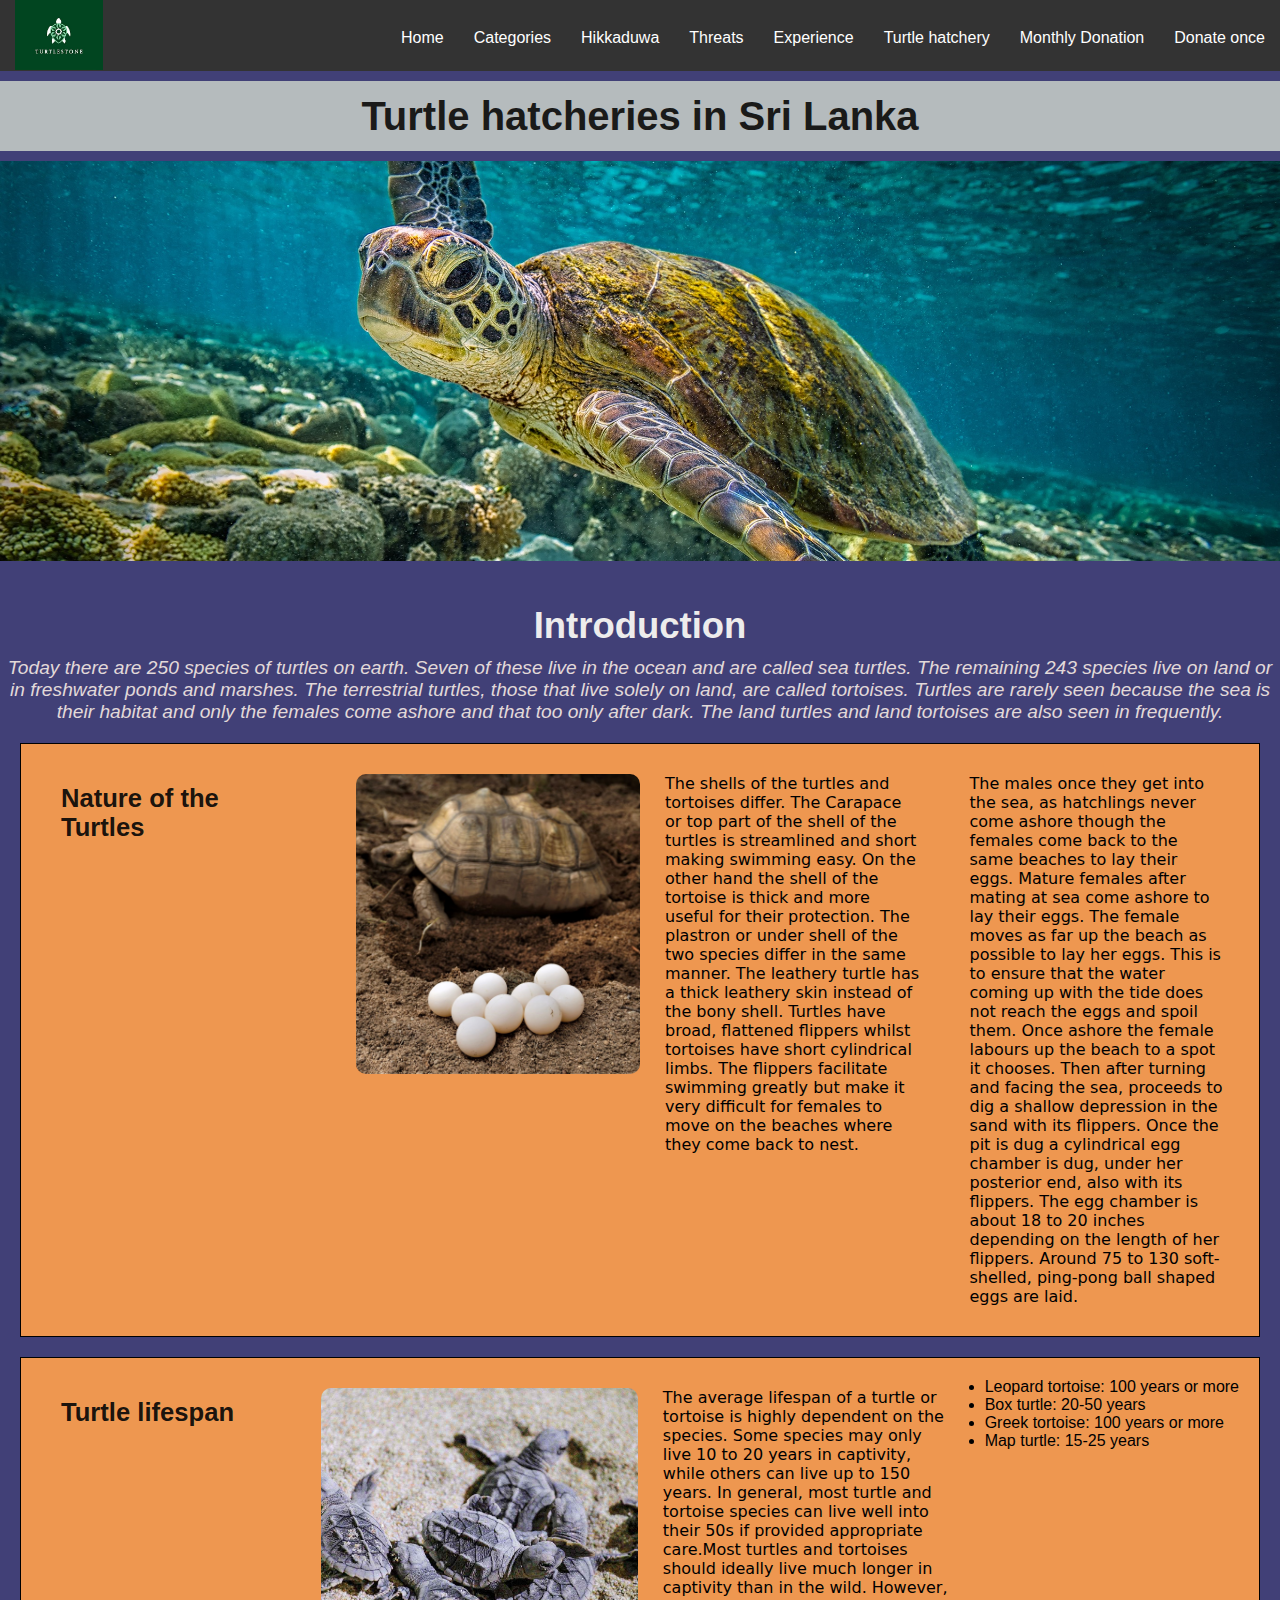
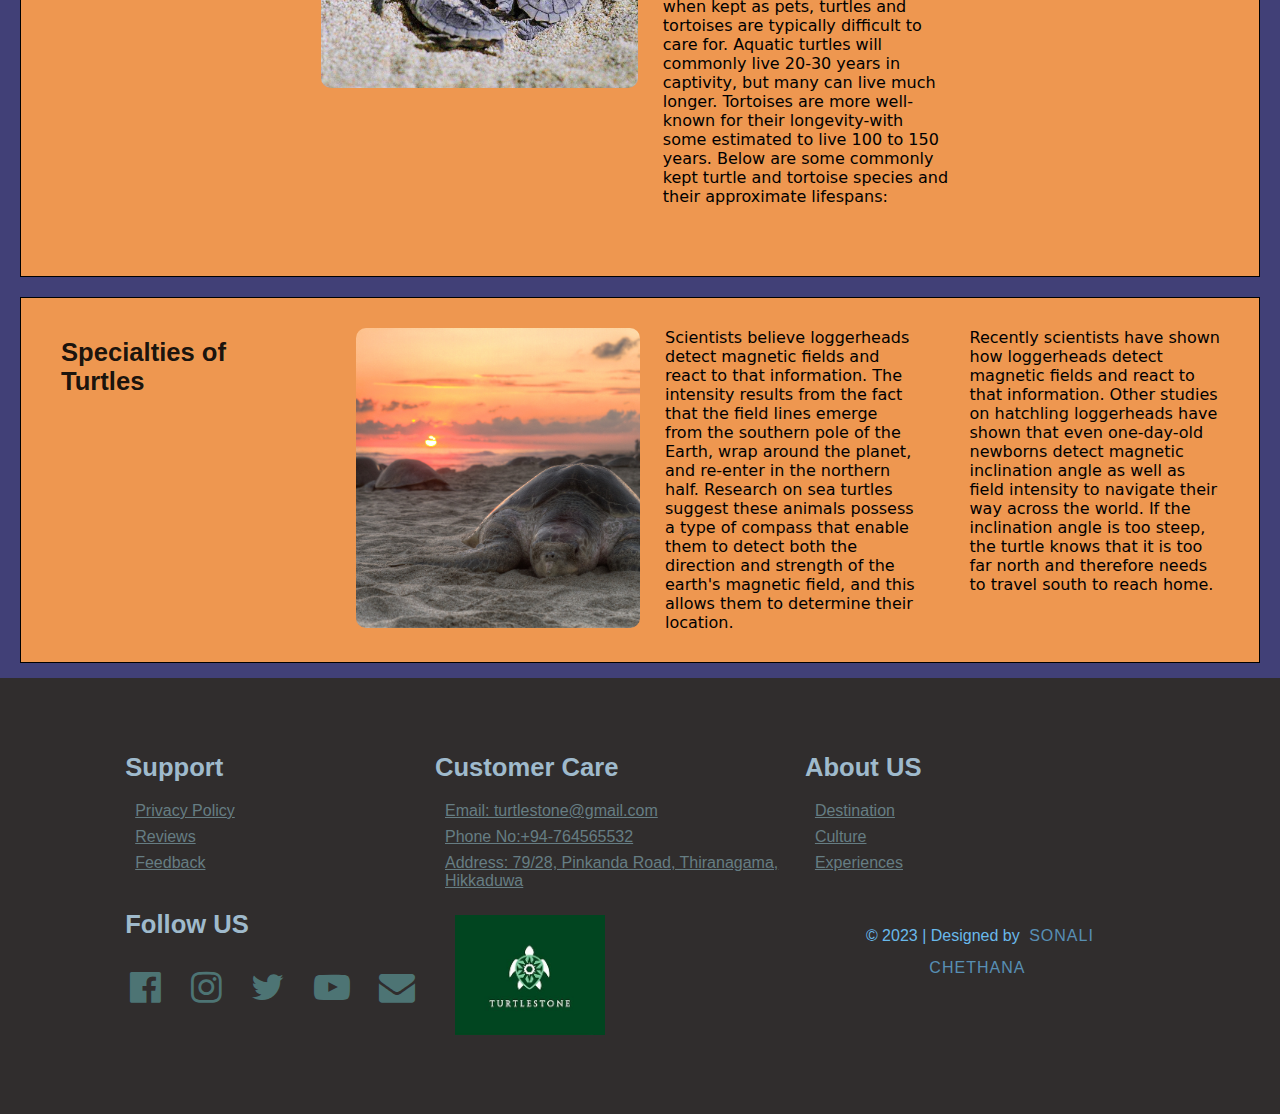
<file: index.html>
<!DOCTYPE html>
<html>
    <head>
        <meta charset="utf-8">
        <meta name="viewport" content="width=device-width, initial-scale=1">
        <link rel="stylesheet" href="https://cdnjs.cloudflare.com/ajax/libs/font-awesome/4.7.0/css/font-awesome.min.css">
        <link rel="stylesheet" href="Styles/styles2.css">  
      <title> Turtle hatcheries in Sri Lanka </title>
      
    </head>
    <body>
        <div class="pageStyle">

        <div class="logo"><a href="index.html"><img src="images/logo2.jpg"></a></div>
        <nav> 
            <ul>
                <li><a href="index.html">Home</a></li>
                <li><a href="turtle2.html">Categories</a></li>
                <li><a href="turtle3.html">Hikkaduwa</a></li>
                <li><a href="turtle4.html">Threats</a></li>
                <li><a href="turtle5.html">Experience</a></li>
                <li><a href="turtle6.html">Turtle hatchery</a></li>
                <li><a href="turtle8.html">Monthly Donation</a></li>
                <li><a href="turtle7.html">Donate once</a></li>
            </ul>
        </nav>
      <header>
        <div class="main">
        <h1> Turtle hatcheries in Sri Lanka </h1>
         </div>
      </header>

       <img id="img" src="images/banner.jpeg"  alt="Turtle" width="2000px" height="400px"  />
     
       <div class="box-intro">
        <h2>Introduction</h2>
        <p><i>Today there are 250 species of turtles on earth. Seven of these live in the ocean and are called sea turtles. 
            The remaining 243 species live on land or in freshwater ponds and marshes. 
            The terrestrial turtles, those that live solely on land, are called tortoises.
            Turtles are rarely seen because the sea is their habitat and only the females come ashore and that too only after dark.
            The land turtles and land tortoises are also seen in frequently.
        </i>
        </p>
        </div>   
   
                  <div class="content">
                      <h3>Nature of the Turtles</h3>
                        <img id="subImg"  src="images/eggs.jpg"  width="400px" height="300px" >
                        <p> The shells of the turtles and tortoises differ. The Carapace or top part of the shell of the turtles is streamlined and short making swimming easy.
                            On the other hand the shell of the tortoise is thick and more useful for their protection.
                          The plastron or under shell of the two species differ in the same manner.
                          The leathery turtle has a thick leathery skin instead of the bony shell. Turtles have broad, flattened flippers whilst tortoises have short cylindrical limbs. 
                          The flippers facilitate swimming greatly but make it very difficult for females to move on the beaches where they come back to nest.
                        </p>
                         <p>
                          The males once they get into the sea, as hatchlings never come ashore though the females come back to the same beaches to lay their eggs. 
                          Mature females after mating at sea come ashore to lay their eggs. The female moves as far up the beach as possible to lay her eggs. 
                          This is to ensure that the water coming up with the tide does not reach the eggs and spoil them. Once ashore the female labours up the beach to a spot it chooses.
                          Then after turning and facing the sea, proceeds to dig a shallow depression in the sand with its flippers. Once the pit is dug a cylindrical egg chamber is dug, under her posterior end, also with its flippers.
                          The egg chamber is about 18 to 20 inches depending on the length of her flippers. 
                          Around 75 to 130 soft-shelled, ping-pong ball shaped eggs are laid.
                        </p>
                  </div>
                  
                  <div class="content">
                      <h3>Turtle lifespan</h3>
                                  <img  id="subImg"  src="images/lifespan.jpg" width="400px"  height="300px">
                                  <p>
                                      The average lifespan of a turtle or tortoise is highly dependent on the species. Some species may only live 10 to 20 years in captivity, while others can live up to 150 years.
                                      In general, most turtle and tortoise species can live well into their 50s if provided appropriate care.Most turtles and tortoises should ideally live much longer in captivity than in the wild. However, when kept as pets, turtles and tortoises are typically difficult to care for.
                                      Aquatic turtles will commonly live 20-30 years in captivity, but many can live much longer. Tortoises are more well-known for their longevity-with some estimated to live 100 to 150 years. 
                                      Below are some commonly kept turtle and tortoise species and their approximate lifespans:
                                      <ul>
                                        <li> Leopard tortoise: 100 years or more</li>
                                        <li>Box turtle: 20-50 years </li> 
                                        <li>Greek tortoise: 100 years or more</li>
                                        <li>Map turtle: 15-25 years</li>
                                    </ul>
                                      
                                     
                                </p>
                    
                  </div>
                  <div class="content">
                      <h3>Specialties of Turtles</h3>
                      <img   id="subImg" src="images/speciality.jpg" alt="Turtle"  height="300px"  width="400px">
                      <p>Scientists believe loggerheads detect magnetic fields and react to that information. The intensity results from the fact that the field lines emerge from the southern pole of the Earth, wrap around the planet, and re-enter in the northern half. 
                           Research on sea turtles suggest these animals possess a type of compass that enable them to detect both the direction and strength of the earth's magnetic field, and this allows them to determine their location.
                        </p>
                        <p>    
                          Recently scientists have shown how loggerheads detect magnetic fields and react to that information. Other studies on hatchling loggerheads have shown that even one-day-old newborns detect magnetic inclination angle as well as field intensity to navigate their way across the world.
                          If the inclination angle is too steep, the turtle knows that it is too far north and therefore needs to travel south to reach home.</p>
                    
                  </div>
                         
        <div class="footer">
            <div class="social">
                <h3>Support</h3>
                 <a href="#">Privacy Policy</a>
                 <a href="#">Reviews</a>
                 <a href="#">Feedback</a>
             </div>
             <div class="social">
                 <h3>Customer Care</h3>
                 <a href="#">Email: turtlestone@gmail.com</a>
                 <a href="#">Phone No:+94-764565532</a>
                 <a href="#">Address: 79/28, Pinkanda Road,
            Thiranagama,
            Hikkaduwa</a>
             </div>
             <div class="social">
                 <h3>About US</h3>
                 <a href="#">Destination</a>
                 <a href="#">Culture</a>
                 <a href="#">Experiences</a>
             </div>    
             <div class="social">
                 <h3>Follow US</h3>
             <div class="social-icon">
                 <i class="fa fa-facebook-official" style="font-size:36px"></i>
                 <i class="fa fa-instagram" style="font-size:36px"></i>
                 <i class="fa fa-twitter" style="font-size:36px"></i>
                 <i class="fa fa-youtube-play" style="font-size:36px"></i>
                 <i class="fa fa-envelope" style="font-size:36px"></i>
             </div>   
             </div> 
             <div class="copywrite-logo">
                <img src="images/logo2.jpg" alt="logo" width="150px" height="120px">
                </div>
             <div class="copywrite">    
             <p> &copy; 2023 | Designed by <span class="designer">Sonali Chethana</span></p>
             </div>
         </div>      
    </body>
</html>
</file>
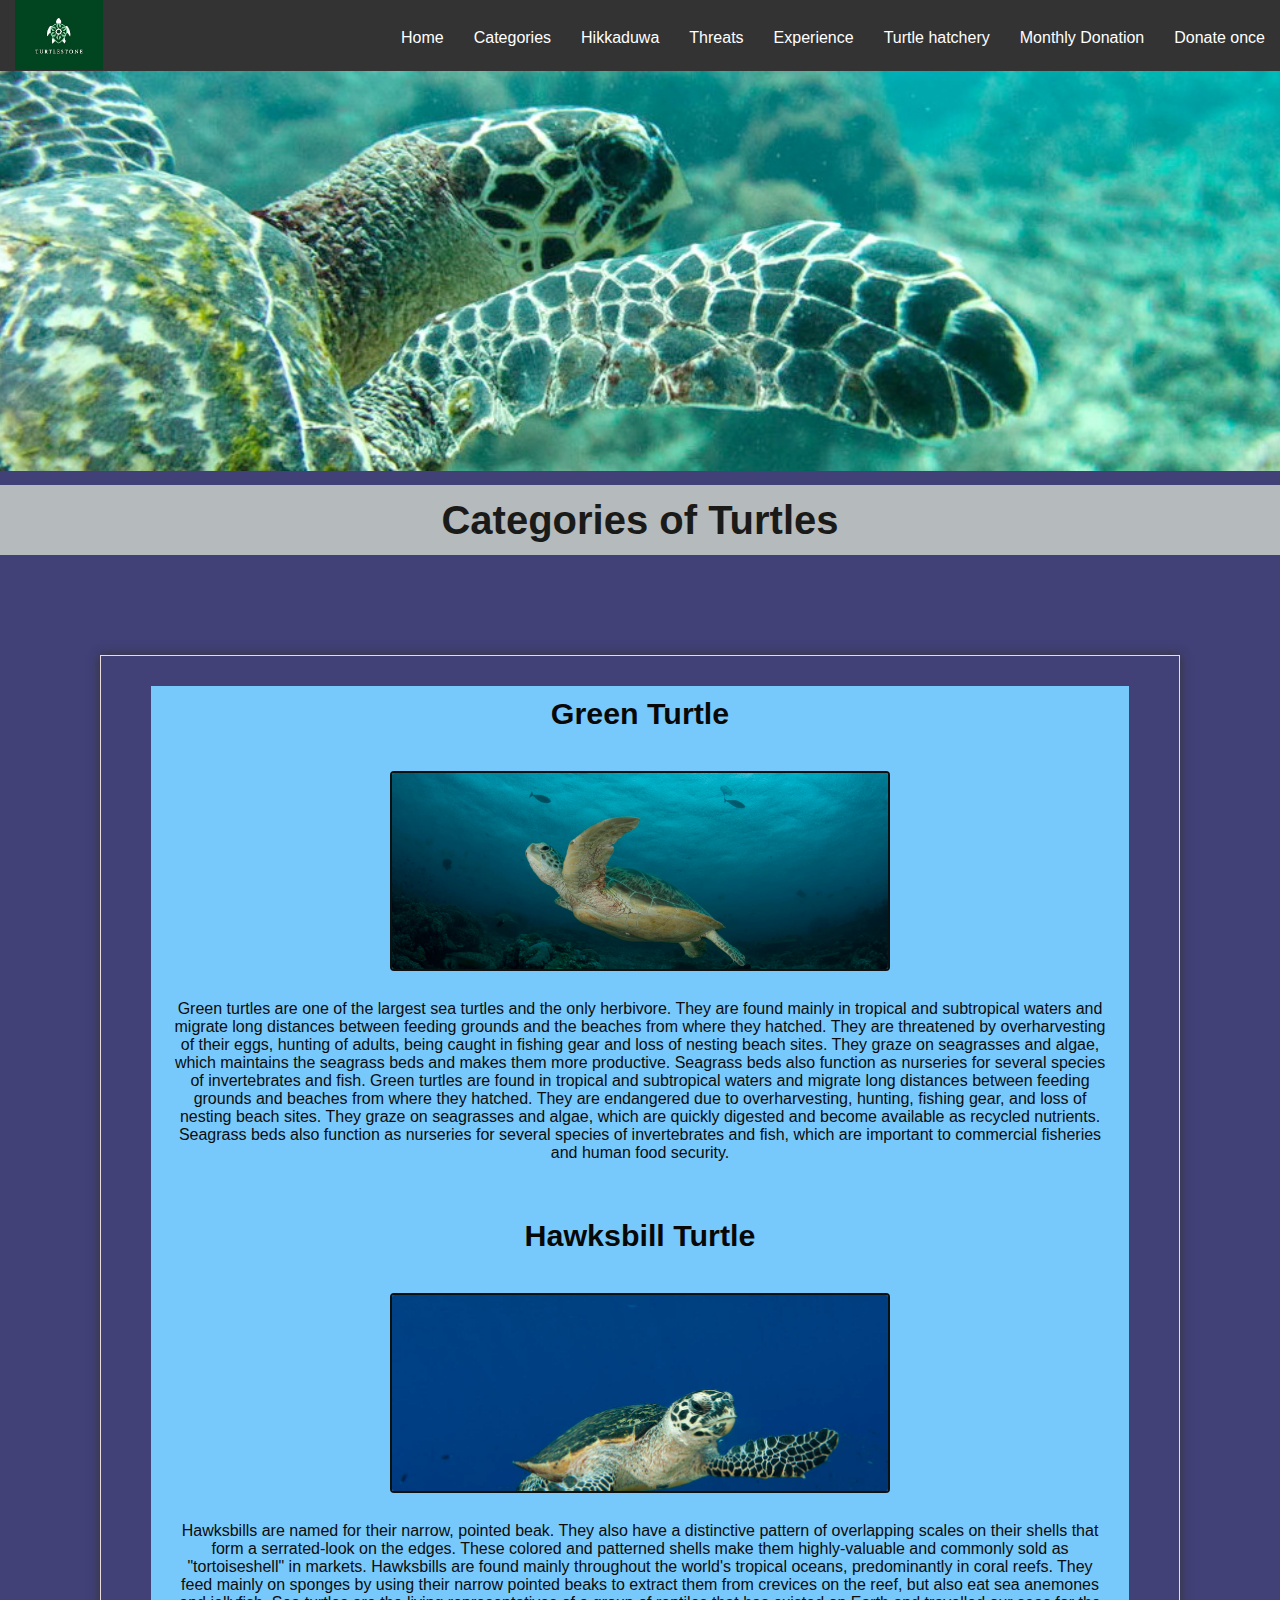
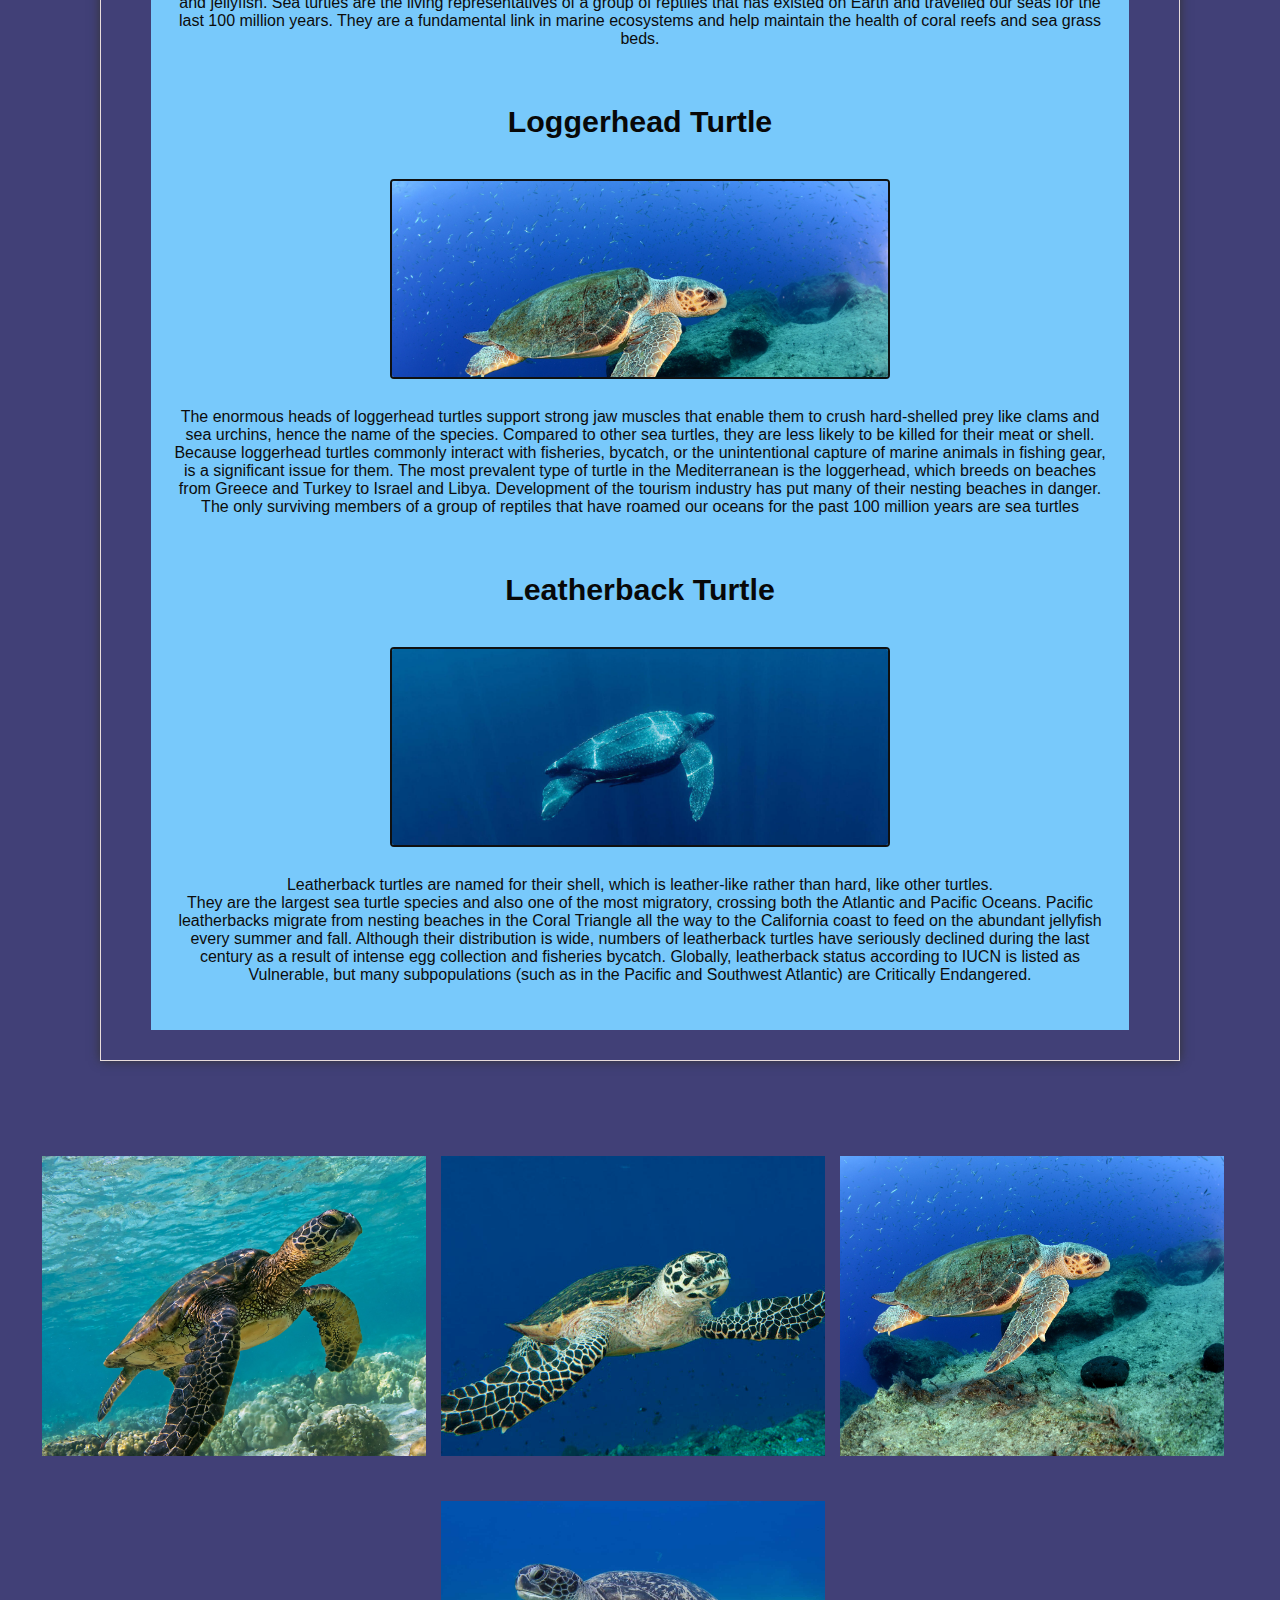
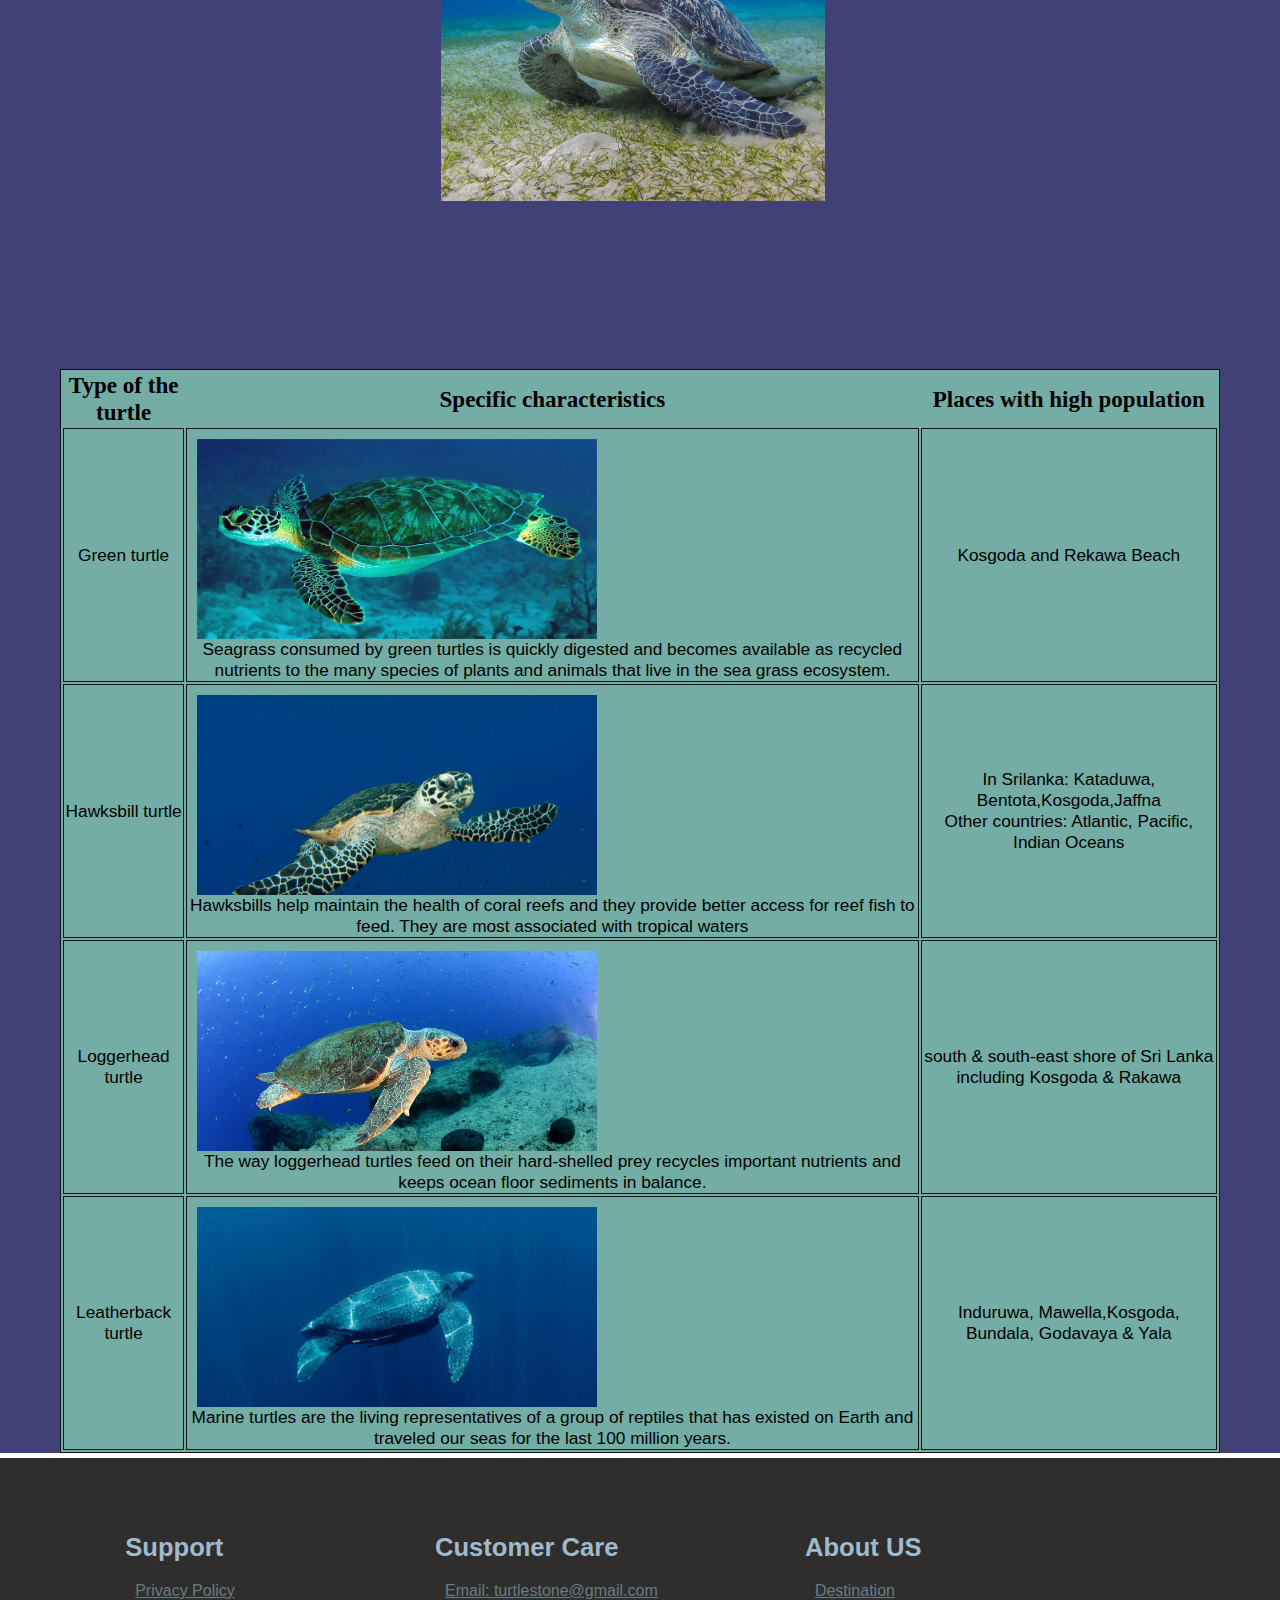
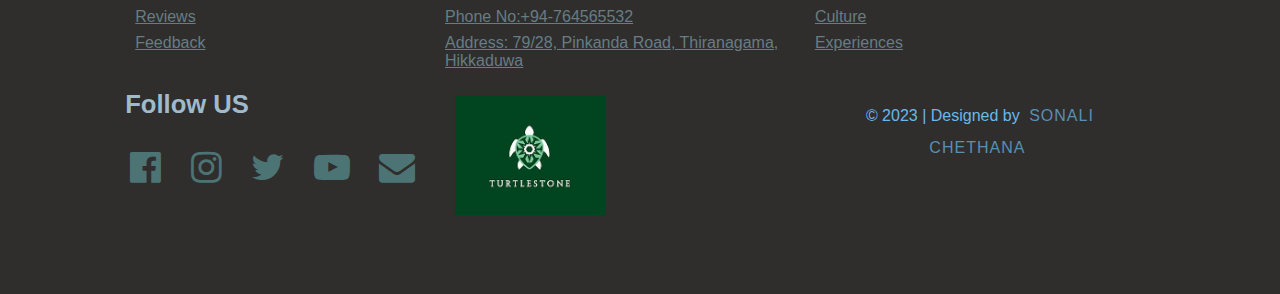
<file: turtle2.html>
<!DOCTYPE html>
<html>
    <head>
        <meta charset="utf-8">
        <meta name="viewport" content="width=device-width, initial-scale=1">
        <meta name="description" content="This is a site about turtles and laying out web pages">
        <link rel="stylesheet" href="https://cdnjs.cloudflare.com/ajax/libs/font-awesome/4.7.0/css/font-awesome.min.css">
        <link rel="stylesheet" href="Styles/styles2.css">  
        <title>Categories od turtle</title>
    </head>
  <body>
   <div class="pageStyle">  
    <div class="logo"><a href="index.html"><img src="images/logo2.jpg"></a></div>
     <nav> 
        <ul>
            <li><a href="index.html">Home</a></li>
            <li><a href="turtle2.html">Categories</a></li>
            <li><a href="turtle3.html">Hikkaduwa</a></li>
            <li><a href="turtle4.html">Threats</a></li>
            <li><a href="turtle5.html">Experience</a></li>
            <li><a href="turtle6.html">Turtle hatchery</a></li>
            <li><a href="turtle8.html">Monthly Donation</a></li>
            <li><a href="turtle7.html">Donate once</a></li>
        </ul>
     </nav>        
       <img id="img" src="images/banner6.jpg"  alt="Turtle" width="2000px" height="400px"  /> 
    
       <header>
        <h1>Categories of Turtles</h1>
       </header>
          <div class="box-container">
              <div class="paragraph">
                      <h2>Green Turtle</h2>
                        <img id="subImg" src="images/GreenTurtle.jpg"  alt="Green turtle" width="500px"  height="200px"/>
                        <p>Green turtles are one of the largest sea turtles and the only herbivore. They are found mainly in tropical and subtropical waters and migrate long distances between feeding grounds and the beaches from where they hatched. They are threatened by overharvesting of their eggs, hunting of adults, being caught in fishing gear and loss of nesting beach sites. They graze on seagrasses and algae, which maintains the seagrass beds and makes them more productive. Seagrass beds also function as nurseries for several species of invertebrates and fish.
            
                            Green turtles are found in tropical and subtropical waters and migrate long distances between feeding grounds and beaches from where they hatched. They are endangered due to overharvesting, hunting, fishing gear, and loss of nesting beach sites. They graze on seagrasses and algae, which are quickly digested and become available as recycled nutrients. Seagrass beds also function as nurseries for several species of invertebrates and fish, which are important to commercial fisheries and human food security.
                        </p>
                     <br>
                     <br>   
                    <h2>Hawksbill Turtle</h2>
                    <img id="subImg"  src="images/hawskbill.jpg"  alt="hawskbill turtle"  height="200px" width="500px"/>
                  <p> Hawksbills are named for their narrow, pointed beak. They also have a distinctive pattern of overlapping scales on their shells that form a serrated-look on the edges. 
                        These colored and patterned shells make them highly-valuable and commonly sold as "tortoiseshell" in markets.
                        
                        Hawksbills are found mainly throughout the world's tropical oceans, predominantly in coral reefs. They feed mainly on sponges by using their narrow pointed beaks to extract them from crevices on the reef, but also eat sea anemones and jellyfish.
                        Sea turtles are the living representatives of a group of reptiles that has existed on Earth and travelled our seas for the last 100 million years. 
                        They are a fundamental link in marine ecosystems and help maintain the health of coral reefs and sea grass beds.
                    </p>
                    
                    <br><br>    
                     
                        <h2>Loggerhead Turtle</h2>
                        <img  id="subImg" src="images/loggerhead.jpg"  alt="loggerhead turtle"  height="200px" width="500px"/>
                        
                       <p> The enormous heads of loggerhead turtles support strong jaw muscles that enable them to crush hard-shelled prey like clams and sea urchins, hence the name of the species. Compared to other sea turtles, they are less likely to be killed for their meat or shell. Because loggerhead turtles commonly interact with fisheries, bycatch, or the unintentional capture of marine animals in fishing gear, is a significant issue for them.
                        The most prevalent type of turtle in the Mediterranean is the loggerhead, which breeds on beaches from Greece and Turkey to Israel and Libya. Development of the tourism industry has put many of their nesting beaches in danger. The only surviving members of a group of reptiles that have roamed our oceans for the past 100 million years are sea turtles
                    </p>   
                    <br>
                    <br>   
                    <h2>Leatherback Turtle</h2>
                    <img id="subImg"  src="images/leatherback.jpg"  alt="leatherback turtle"  height="200px" width="500px"/>
                    <p>Leatherback turtles are named for their shell, which is leather-like rather than hard, like other turtles.
                       <br>
                        They are the largest sea turtle species and also one of the most migratory, crossing both the Atlantic and Pacific Oceans. Pacific leatherbacks migrate from nesting beaches in the Coral Triangle all the way to the California coast to feed on the abundant jellyfish every summer and fall. 
                        Although their distribution is wide, numbers of leatherback turtles have seriously declined during the last century as a result of intense egg collection and fisheries bycatch. Globally, leatherback status according to IUCN is listed as Vulnerable, but many subpopulations (such as in the Pacific and Southwest Atlantic) are Critically Endangered.
                    </p>
                    <br>
                    <br>
                   </div>
            </div>
            
          
            <div class="imgcontainer">
                <div class="box">
                  <div class="imageBox">
                    <img src="images/greenturtle.jpeg">
                  </div>
                  <div class="topic">
                    <div>
                      <h2>Green turtle</h2>
                     </div>
                  </div>
                </div>
        
        
                <div class="box">
                  <div class="imageBox">
                    <img src="images/hawskbill.jpg">
                  </div>
                  <div class="topic">
                    <div>
                      <h2>Hawksbill turtles</h2>
                  </div>
                  </div>
                </div>
        
                <div class="box">
                  <div class="imageBox">
                    <img src="images/loggerhead.jpg">
                  </div>
                  <div class="topic">
                    <div>
                      <h2>Loggerhead turtle<h2>
                    </div>
                  </div>
                </div>
        
                <div class="box">
                  <div class="imageBox">
                    <img src="images/leatherback2.jpg">
                  </div>
                  <div class="topic">
                    <div>
                      <h2>Leatherback turtle <h2>
                       </div>
                  </div>
                </div>
              </div> 
              <br>
               
            <div class="table-info">
              <table>
                    <tr>
                        <th> Type of the turtle</th> 
                        <th>Specific characteristics</th>
                        <th>Places with high population</th>
                   </tr>
                    <tr> <td> Green turtle</td>
                         <td> <img  id="subImg" src="images/Green-sea-turtle.jpg"  height="200px" width="400px"/>  Seagrass consumed by green turtles is quickly digested and becomes available as recycled nutrients to the many species of plants and animals that live in the sea grass ecosystem.</td>
                         <td>Kosgoda and Rekawa Beach</td>
                   </tr>
                   <tr> <td>Hawksbill turtle</td>
                        <td>
                        <img id="subImg"  src="images/hawskbill.jpg" height="200px" width="400px"/> Hawksbills help maintain the health of coral reefs and they provide better access for reef fish to feed.
                        They are most associated with tropical waters</td>
                        <td>In Srilanka: Kataduwa, Bentota,Kosgoda,Jaffna<br>
                            Other countries: Atlantic, Pacific, Indian Oceans
                       </td>
                   </tr>
                   <tr> <td>Loggerhead turtle</td>
                        <td>
                        <img id="subImg"  src="images/loggerhead.jpg"  height="200px" width="400px"/> The way loggerhead turtles feed on their hard-shelled prey recycles important nutrients and keeps ocean floor sediments in balance.</td>
                        <td>south & south-east shore of Sri Lanka including Kosgoda & Rakawa</td>
                   </tr>
                   <tr><td>Leatherback turtle</td>
                        <td>
                        <img  id="subImg" src="images/leatherback.jpg"  height="200px" width="400px"/> Marine turtles are the living representatives of a group of reptiles that has existed on Earth and traveled our seas for the last 100 million years.</td>
                        <td>Induruwa, Mawella,Kosgoda, Bundala, Godavaya & Yala</td>
                   </tr>
                </table>
             </div>
      </div>
      <div class="footer">
        <div class="social">
            <h3>Support</h3>
             <a href="#">Privacy Policy</a>
             <a href="#">Reviews</a>
             <a href="#">Feedback</a>
         </div>
         <div class="social">
             <h3>Customer Care</h3>
             <a href="#">Email: turtlestone@gmail.com</a>
             <a href="#">Phone No:+94-764565532</a>
             <a href="#">Address: 79/28, Pinkanda Road,
            Thiranagama,
            Hikkaduwa</a>
          </div>
         <div class="social">
             <h3>About US</h3>
             <a href="#">Destination</a>
             <a href="#">Culture</a>
             <a href="#">Experiences</a>
         </div>    
         <div class="social">
             <h3>Follow US</h3>
         <div class="social-icon">
             <i class="fa fa-facebook-official" style="font-size:36px"></i>
             <i class="fa fa-instagram" style="font-size:36px"></i>
             <i class="fa fa-twitter" style="font-size:36px"></i>
             <i class="fa fa-youtube-play" style="font-size:36px"></i>
             <i class="fa fa-envelope" style="font-size:36px"></i>
         </div>   
         </div> 
         <div class="copywrite-logo">
            <img src="images/logo2.jpg" alt="logo" width="150px" height="120px">
            </div>
         <div class="copywrite">    
         <p>&copy; 2023 | Designed by <span class="designer">Sonali Chethana</span></p>
         </div>
     </div>  
     </section>
    </body>
</html>
</file>
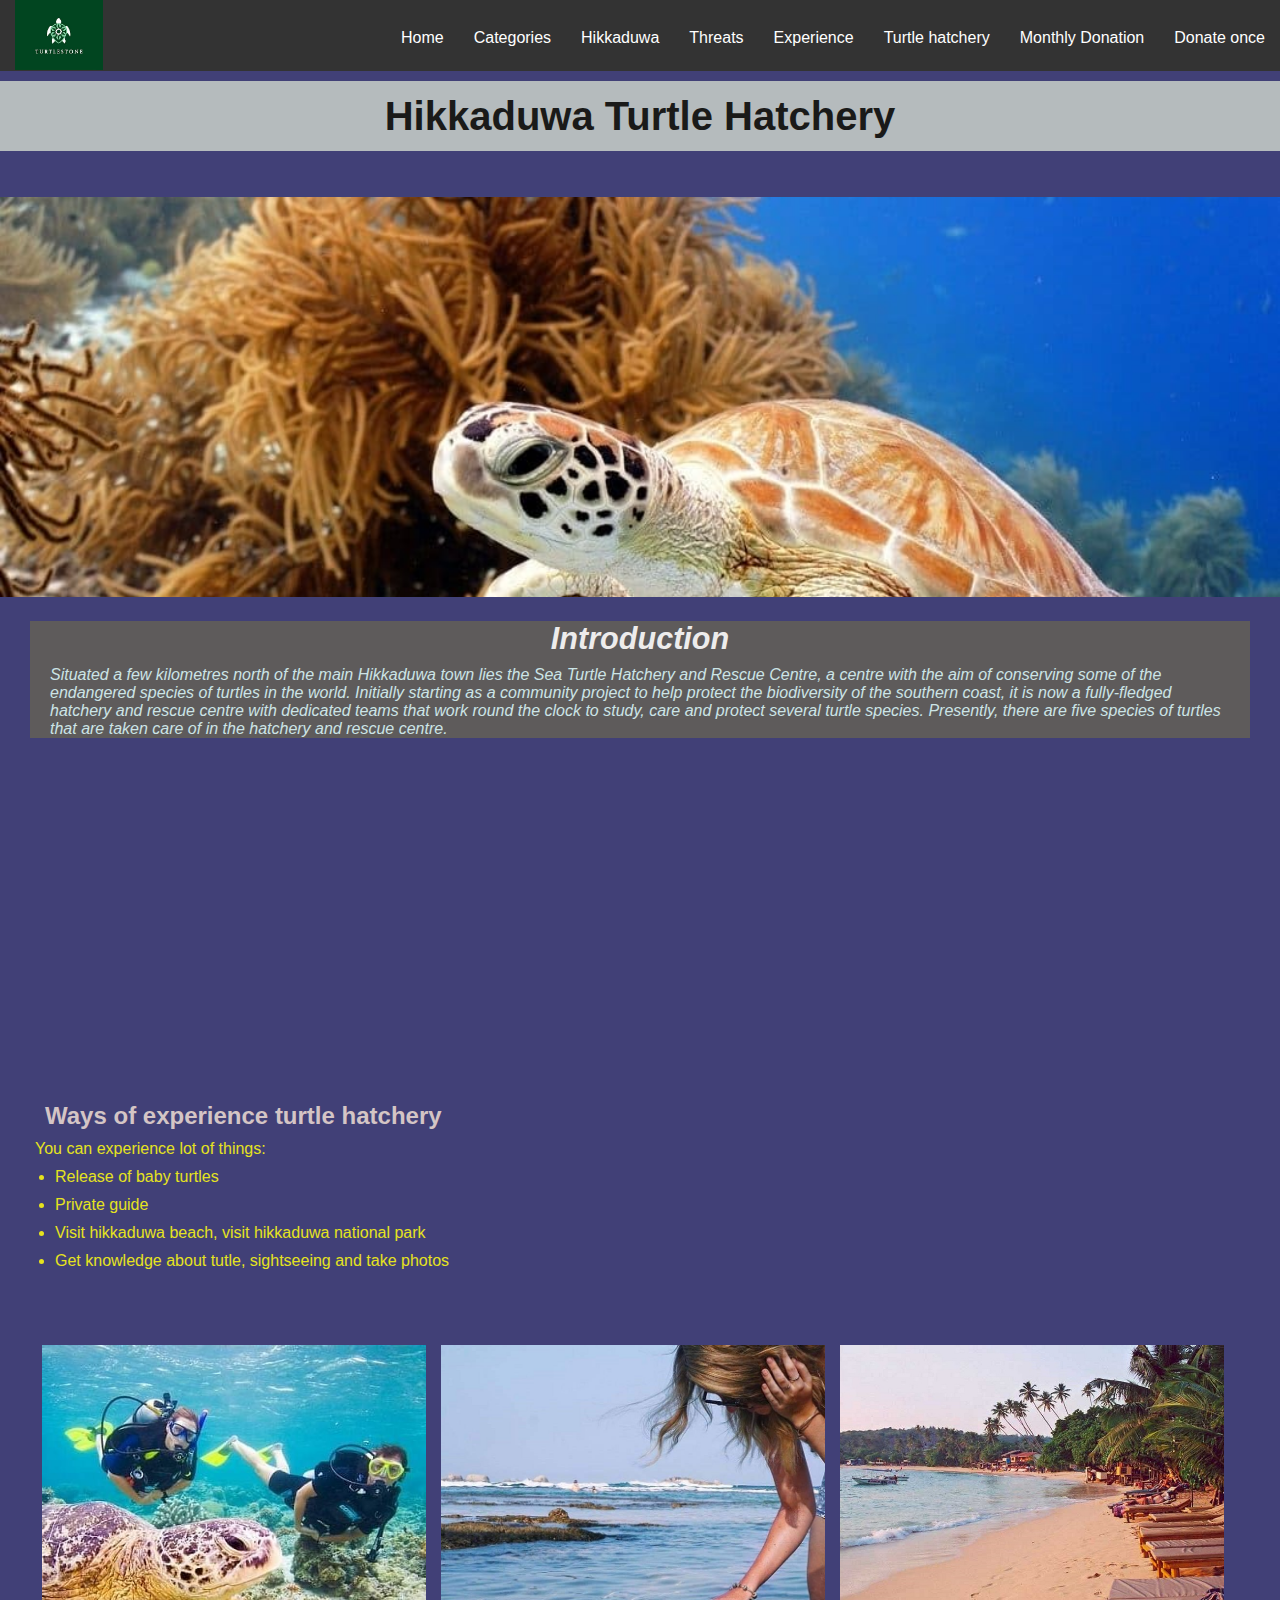
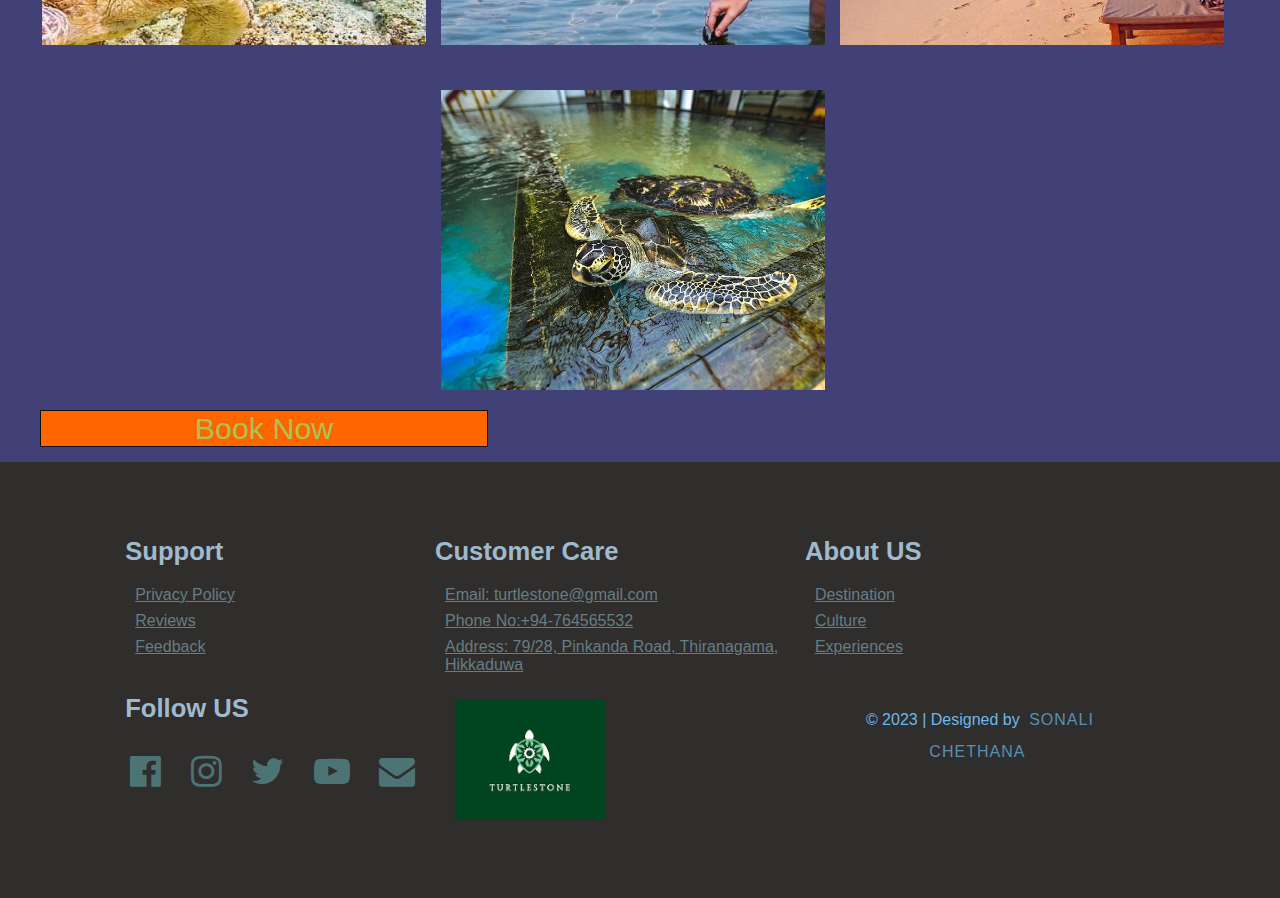
<file: turtle3.html>
<!DOCTYPE html>
<html>
    <head>
      <meta charset="utf-8">
        <meta name="viewport" content="width=device-width, initial-scale=1">
        <link rel="stylesheet" href="https://cdnjs.cloudflare.com/ajax/libs/font-awesome/4.7.0/css/font-awesome.min.css">
        <title>Hikkaduwa turtle Hatchery</title>
        <link rel="stylesheet" href="Styles/styles2.css">
    </head>
    <body>
      <div class="pageStyle">

      <div class="logo"><a href="index.html"><img src="images/logo2.jpg"></a></div>
     <nav> 
        <ul>
            <li><a href="index.html">Home</a></li>
            <li><a href="turtle2.html">Categories</a></li>
            <li><a href="turtle3.html">Hikkaduwa</a></li>
            <li><a href="turtle4.html">Threats</a></li>
            <li><a href="turtle5.html">Experience</a></li>
            <li><a href="turtle6.html">Turtle hatchery</a></li>
            <li><a href="turtle8.html">Monthly Donation</a></li>
            <li><a href="turtle7.html">Donate once</a></li>
        </ul>
     </nav>
        <header>
        <h1>Hikkaduwa Turtle Hatchery </h1>
       </header>
        <br>
        <br>
        <img id="img"  src="images/banner2.jpg"  alt="Sea turtle" width="2000px" height="400px">
       
            <div class="text"> 
       <h2>Introduction</h2>
        <p>Situated a few kilometres north of the main Hikkaduwa town lies the Sea Turtle Hatchery and Rescue Centre, a centre with the aim of conserving some of the endangered species of turtles in the world.
           Initially starting as a community project to help protect the biodiversity of the southern coast, it is now a fully-fledged hatchery and rescue centre with dedicated teams that work round the clock to study, care and protect several turtle species.
           Presently, there are five species of turtles that are taken care of in the hatchery and rescue centre.
        </p>
        </div>
        <div class="iframe">
        <iframe src="https://www.google.com/maps/embed?pb=!1m18!1m12!1m3!1d5691.436284633521!2d80.08636556703597!3d6.163495392034968!2m3!1f0!2f0!3f0!3m2!1i1024!2i768!4f13.1!3m3!1m2!1s0x3ae182a9ecb0c635%3A0xbd3561821dfbe76b!2sSea%20Turtle%20Hatchery%20%26%20Rescue%20Center!5e0!3m2!1sen!2slk!4v1685443791026!5m2!1sen!2slk" width="80%" height="300px" style="border:0;" allowfullscreen="" loading="lazy" referrerpolicy="no-referrer-when-downgrade">
        </iframe>
        </div>
        
        <div class="details">
        <h2>Ways of experience turtle hatchery</h2>
        <p>You can experience lot of things:
            <ul>
                <li>Release of baby turtles</li>
                <li>Private guide</li>
                <li>Visit hikkaduwa beach, visit hikkaduwa national park</li>
                <li>Get knowledge about tutle, sightseeing and take photos</li>
            </ul>
            </p>
        </div>
                                    
      <div class="imgcontainer">
        <div class="box">
          <div class="imageBox">
            <img src="images/hanimation.jpg">
          </div>
          <div class="topic">
            <div>
              <h2>Sea turtle</h2>
             </div>
          </div>
        </div>

        <div class="box">
          <div class="imageBox">
            <img src="images/hanimation2.jpg">
          </div>
          <div class="topic">
            <div>
              <h2>Feed turtles</h2>
          </div>
          </div>
        </div>

        <div class="box">
          <div class="imageBox">
            <img src="images/beach.jpg">
          </div>
          <div class="topic">
            <div>
              <h2>Hikkaduwa beach</h2>
            </div>
          </div>
        </div>

        <div class="box">
          <div class="imageBox">
            <img src="images/relax.jpg">
          </div>
          <div class="topic">
            <div>
              <h2>Different types of turtles </h2>
               </div>
          </div>
        </div>
      </div> 

                   <div class="submit">
    <button id="submit"  onclick="document.location='https://sonalichethana.github.io/turtleHikkaduwa/'" >Book Now</a></button>
      </div>
     <div class="footer">
      <div class="social">
          <h3>Support</h3>
           <a href="#">Privacy Policy</a>
           <a href="#">Reviews</a>
           <a href="#">Feedback</a>
       </div>
       <div class="social">
           <h3>Customer Care</h3>
           <a href="#">Email: turtlestone@gmail.com</a>
           <a href="#">Phone No:+94-764565532</a>
           <a href="#">Address: 79/28, Pinkanda Road,
            Thiranagama,
            Hikkaduwa</a>
       </div>
       <div class="social">
           <h3>About US</h3>
           <a href="#">Destination</a>
           <a href="#">Culture</a>
           <a href="#">Experiences</a>
       </div>    
       <div class="social">
           <h3>Follow US</h3>
       <div class="social-icon">
           <i class="fa fa-facebook-official" style="font-size:36px"></i>
           <i class="fa fa-instagram" style="font-size:36px"></i>
           <i class="fa fa-twitter" style="font-size:36px"></i>
           <i class="fa fa-youtube-play" style="font-size:36px"></i>
           <i class="fa fa-envelope" style="font-size:36px"></i>
       </div>   
       </div> 
       <div class="copywrite-logo">
          <img src="images/logo2.jpg" alt="logo" width="150px" height="120px">
          </div>
       <div class="copywrite">    
       <p>&copy; 2023 | Designed by <span class="designer">Sonali Chethana</span></p>
       </div>
   </div>  
              </div>
    </body>
</html>
</file>
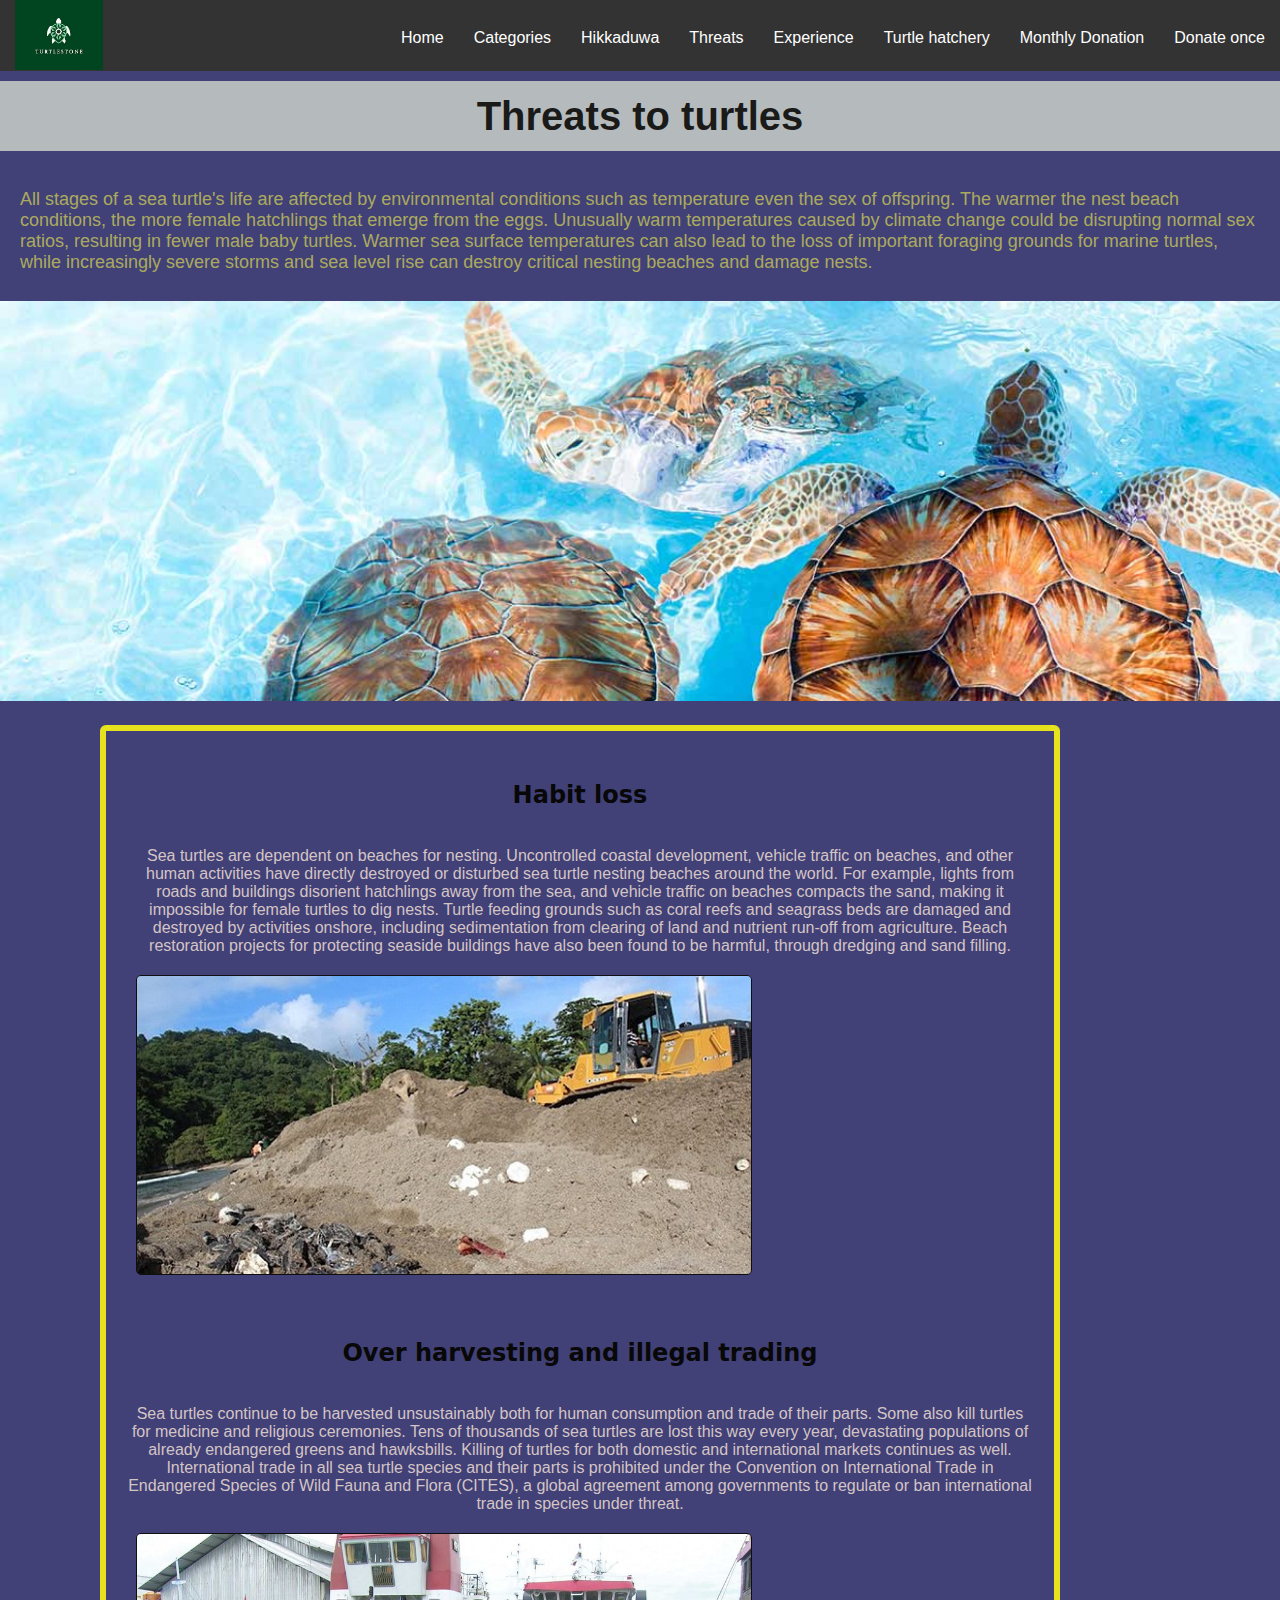
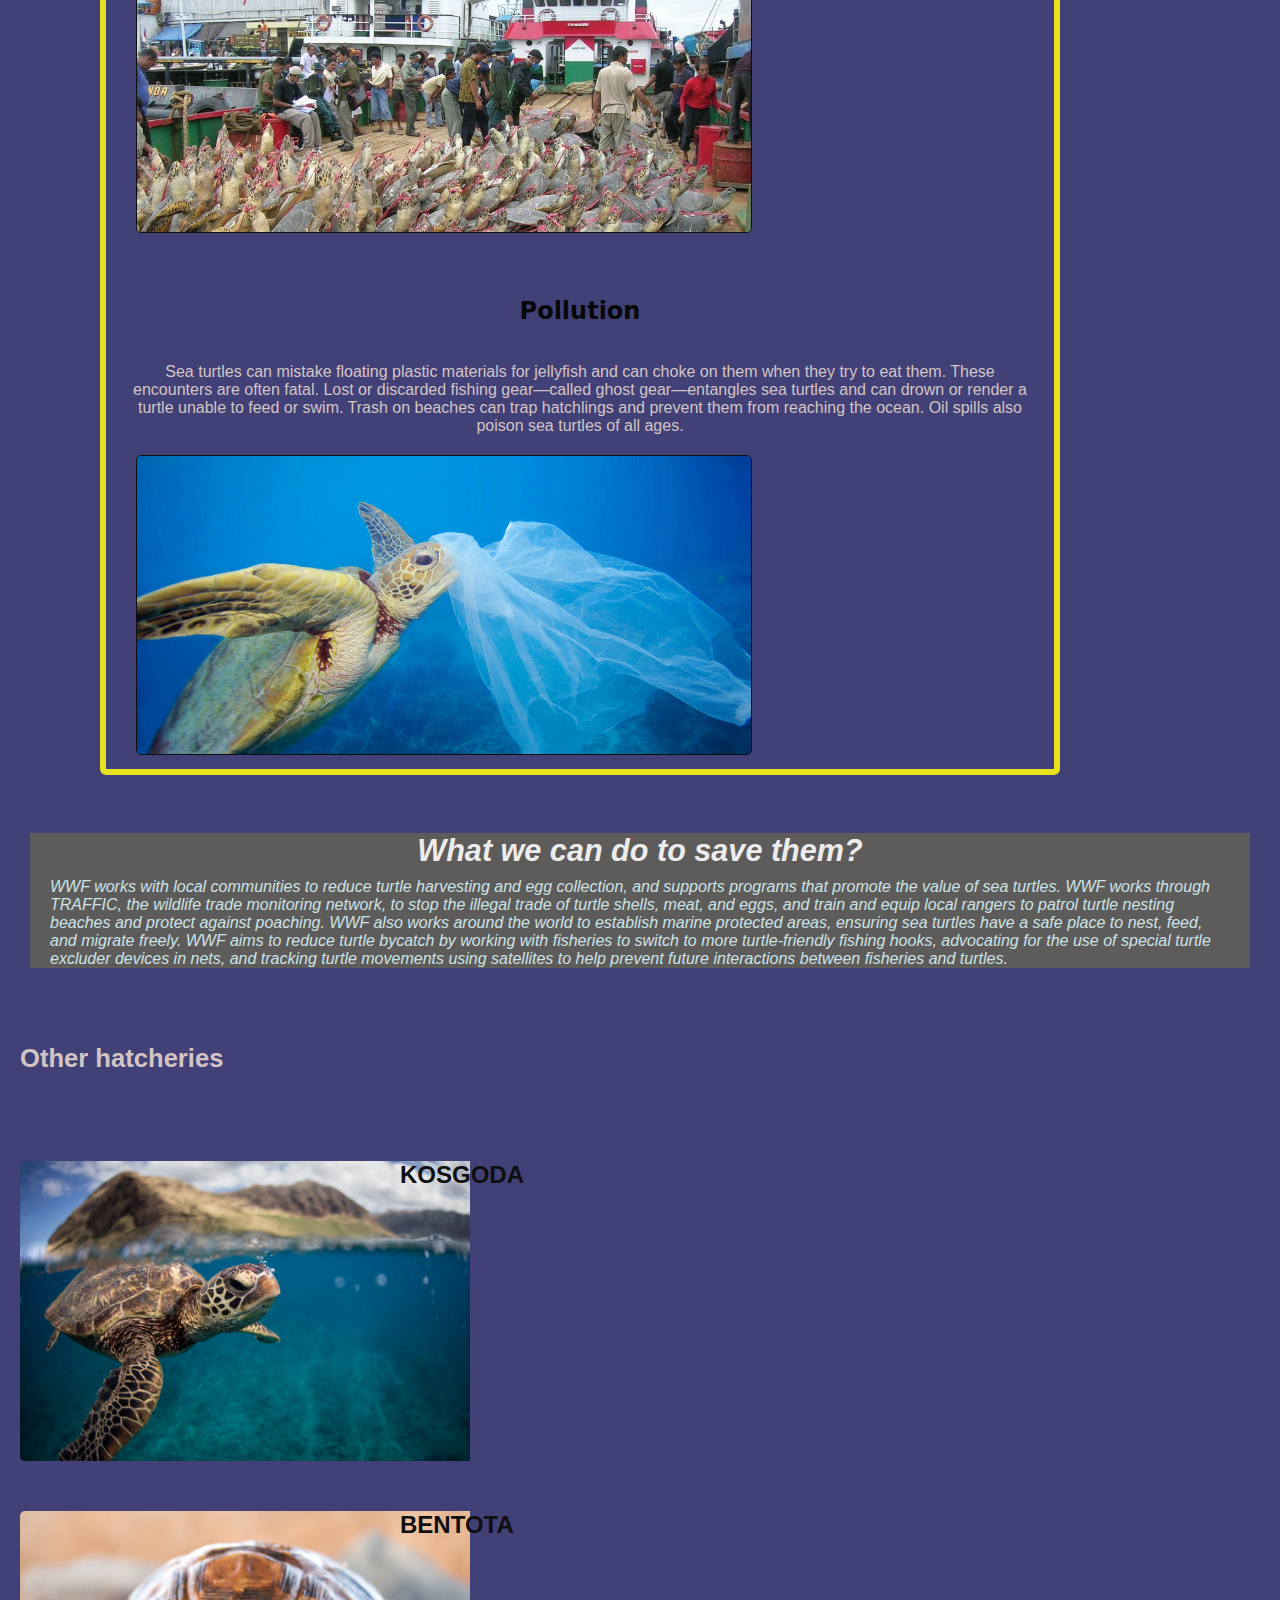
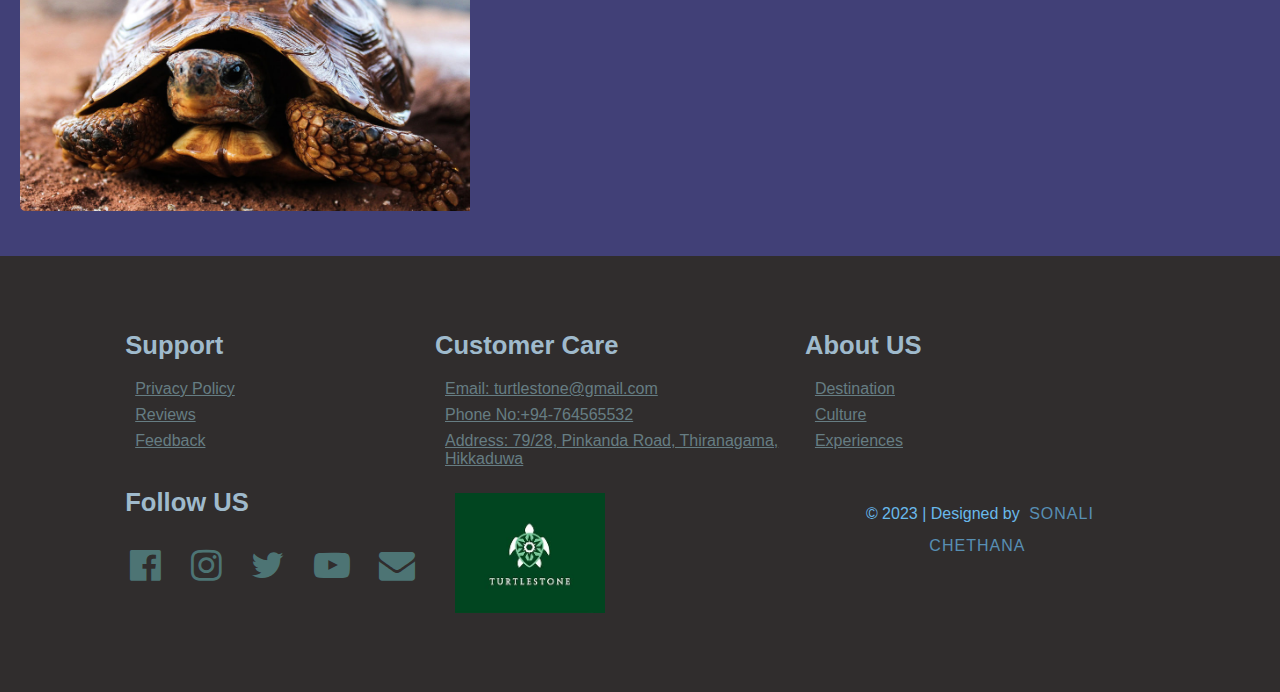
<file: turtle4.html>
<!DOCTYPE html>
<html>
    <head>
        <meta charset="utf-8">
        <meta name="viewport" content="width=device-width, initial-scale=1">
        <link rel="stylesheet" href="https://cdnjs.cloudflare.com/ajax/libs/font-awesome/4.7.0/css/font-awesome.min.css">
        <title>Threats to turtles</title>
       <link rel="stylesheet" href="Styles/styles2.css">
    </head>
    <body>
      <div class="pageStyle">

        <div class="logo"><a href="index.html"><img src="images/logo2.jpg"></a></div>
       <nav> 
          <ul>
              <li><a href="index.html">Home</a></li>
              <li><a href="turtle2.html">Categories</a></li>
              <li><a href="turtle3.html">Hikkaduwa</a></li>
              <li><a href="turtle4.html">Threats</a></li>
              <li><a href="turtle5.html">Experience</a></li>
              <li><a href="turtle6.html">Turtle hatchery</a></li>
              <li><a href="turtle8.html">Monthly Donation</a></li>
              <li><a href="turtle7.html">Donate once</a></li>
          </ul>
       </nav>
              
         <header>         
        <h1>Threats to turtles </h1>
          </header>
          <br>
          <div class="introText">
        <p>All stages of a sea turtle's life are affected by environmental conditions such as temperature even the sex of offspring. 
           The warmer the nest beach conditions, the more female hatchlings that emerge from the eggs. 
           Unusually warm temperatures caused by climate change could be disrupting normal sex ratios, resulting in fewer male baby turtles. 
           Warmer sea surface temperatures can also lead to the loss of important foraging grounds for marine turtles, while increasingly severe storms and sea level rise can destroy critical nesting beaches and damage nests.
        </p>
          </div> 

            <br>
        <img id="img"   src="images/banner3.jpg" width="1080px"  height="400px"  vspace="20px"/>
        <br>

            <div class="box-row">
                  <h2>Habit loss</h2>
                  <br>
                  <p>Sea turtles are dependent on beaches for nesting. Uncontrolled coastal development, vehicle traffic on beaches, and other human activities have directly destroyed or disturbed sea turtle nesting beaches around the world. 
                     For example, lights from roads and buildings disorient hatchlings away from the sea, and vehicle traffic on beaches compacts the sand, making it impossible for female turtles to dig nests. 
                     Turtle feeding grounds such as coral reefs and seagrass beds are damaged and destroyed by activities onshore, including sedimentation from clearing of land and nutrient run-off from agriculture. 
                     Beach restoration projects for protecting seaside buildings have also been found to be harmful, through dredging and sand filling.
                  </p>
                  
                  <img src="images/losshabit.jpg"  alt="loss of habbit"  vspace="20px" height="300" width="400px"/>
          
                  <h2>Over harvesting and illegal trading</h2>
                  <br>
                  <p>Sea turtles continue to be harvested unsustainably both for human consumption and trade of their parts. Some also kill turtles for medicine and religious ceremonies. 
                     Tens of thousands of sea turtles are lost this way every year, devastating populations of already endangered greens and hawksbills. 
                     Killing of turtles for both domestic and international markets continues as well. International trade in all sea turtle species and their parts is prohibited under the Convention on International Trade in Endangered Species of Wild Fauna and Flora (CITES), a global agreement among governments to regulate or ban international trade in species under threat.
                  </p>
                  <img src="images/illegaltrade.jpg" alt="illegal trading" width="400px" height="300px" />

                  <h2>Pollution</h2>
                  <br>
                  <p>Sea turtles can mistake floating plastic materials for jellyfish and can choke on them when they try to eat them. These encounters are often fatal. Lost or discarded fishing gear—called ghost gear—entangles sea turtles and can drown or render a turtle unable to feed or swim. Trash on beaches can trap hatchlings and prevent them from reaching the ocean. Oil spills also poison sea turtles of all ages.
                  </p>
                   <img src="images/pollution.jpg"   alt="Pollution"  width="400px"/>
              </div>
           <br> 

            <div class="text">
          <h2>What we can do to save them?</h2>
          <p>WWF works with local communities to reduce turtle harvesting and egg collection, and supports programs that promote the value of sea turtles. 
              WWF works through TRAFFIC, the wildlife trade monitoring network, to stop the illegal trade of turtle shells, meat, and eggs, and train and equip local rangers to patrol turtle nesting beaches and protect against poaching. WWF also works around the world to establish marine protected areas, ensuring sea turtles have a safe place to nest, feed, and migrate freely.
               WWF aims to reduce turtle bycatch by working with fisheries to switch to more turtle-friendly fishing hooks, advocating for the use of special turtle excluder devices in nets, and tracking turtle movements using satellites to help prevent future interactions between fisheries and turtles.
          </p>     
          </div>

        <br><br>
        <h3>Other hatcheries</h3><br>
        <div class="wrapper">
            <div class="image-wrapper">
            <a href="turtle6.html"><img src="images/animation2.jpg" height="300px" width="450px" /></a></div>
            <div class="header-wrapper">
              <h5>Kosgoda</h5>
            </div>
          </div>
          
          <div class="wrapper">
            <div class="image-wrapper">
                <a href="turtle5.html"><img src="images/animation.jpeg" height="300px" width="450px" /></a></div>
            <div class="header-wrapper">
              <h5>Bentota</h5>
             
            </div>
          </div>
          <div class="footer">
            <div class="social">
                <h3>Support</h3>
                 <a href="#">Privacy Policy</a>
                 <a href="#">Reviews</a>
                 <a href="#">Feedback</a>
             </div>
             <div class="social">
                 <h3>Customer Care</h3>
                 <a href="#">Email: turtlestone@gmail.com</a>
                 <a href="#">Phone No:+94-764565532</a>
                 <a href="#">Address: 79/28, Pinkanda Road,
            Thiranagama,
            Hikkaduwa</a>
             </div>
             <div class="social">
                 <h3>About US</h3>
                 <a href="#">Destination</a>
                 <a href="#">Culture</a>
                 <a href="#">Experiences</a>
             </div>    
             <div class="social">
                 <h3>Follow US</h3>
             <div class="social-icon">
                 <i class="fa fa-facebook-official" style="font-size:36px"></i>
                 <i class="fa fa-instagram" style="font-size:36px"></i>
                 <i class="fa fa-twitter" style="font-size:36px"></i>
                 <i class="fa fa-youtube-play" style="font-size:36px"></i>
                 <i class="fa fa-envelope" style="font-size:36px"></i>
             </div>   
             </div> 
             <div class="copywrite-logo">
                <img src="images/logo2.jpg" alt="logo" width="150px" height="120px">
                </div>
             <div class="copywrite">    
             <p>&copy; 2023 | Designed by <span class="designer">Sonali Chethana</span></p>
             </div>
         </div>  
        </body>
    </html>
</file>
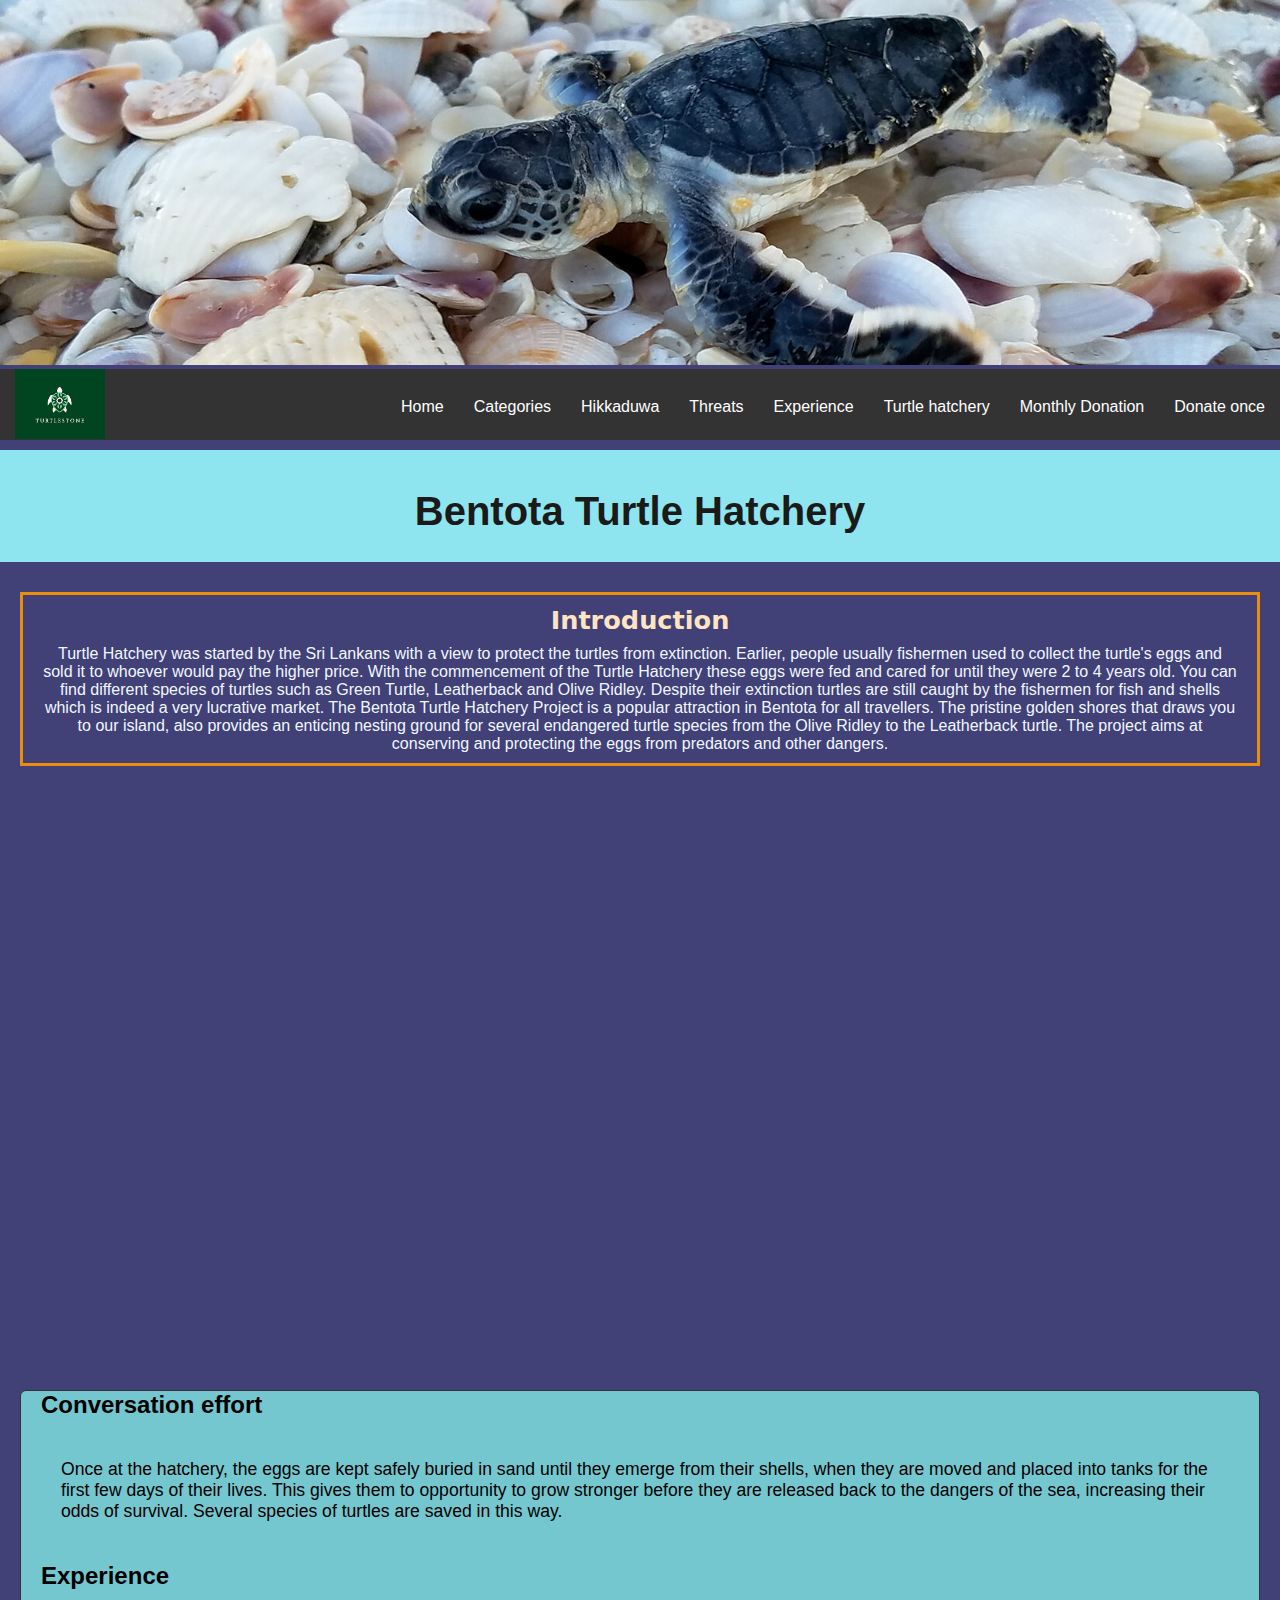
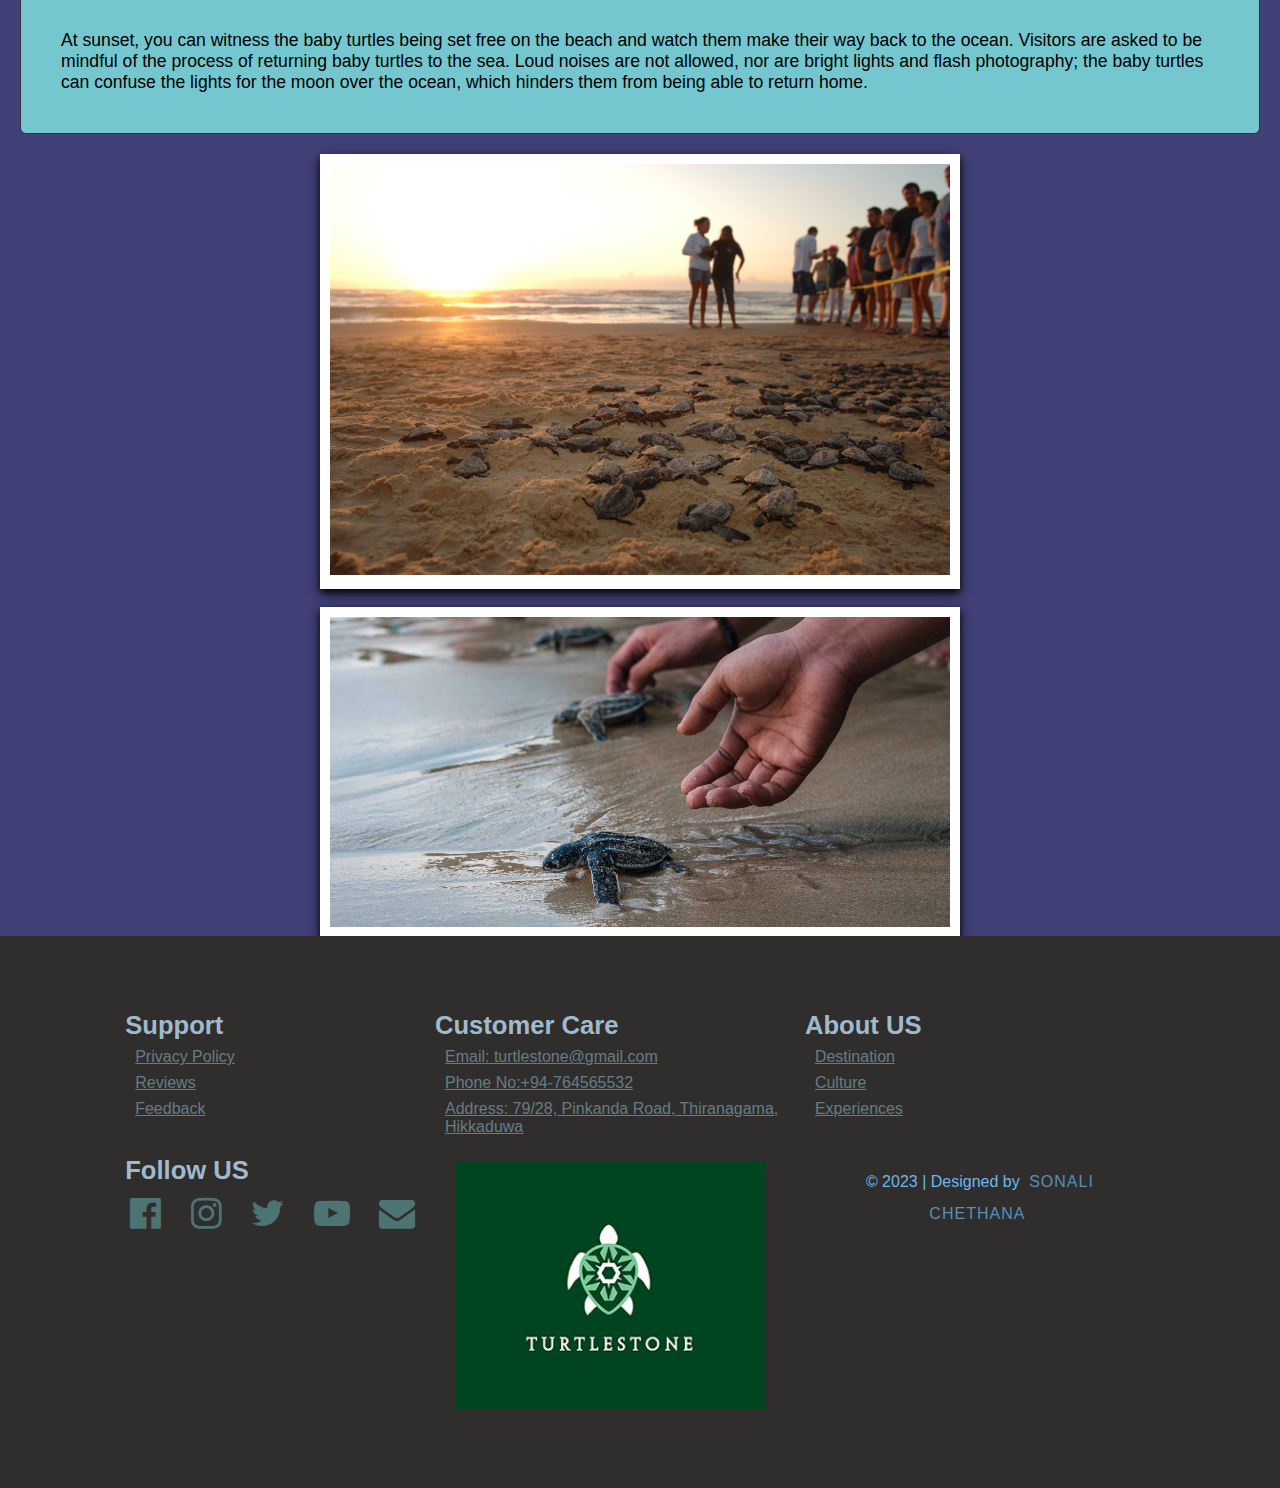
<file: turtle5.html>
<!DOCTYPE html>
<html>
    <head>
        <meta charset="utf-8">
        <meta name="viewport" content="width=device-width, initial-scale=1">
        <link rel="stylesheet" href="https://cdnjs.cloudflare.com/ajax/libs/font-awesome/4.7.0/css/font-awesome.min.css">
        <title>Bentota hatchery</title>
        <link rel="stylesheet" href="Styles/styles3.css"> 
    </head>
 <body>
  <div class="pageStyle">
     <img src="images/banner4.jpg" height="300px" width="1050px"/>
     <div class="logo"><a href="index.html"><img src="images/logo2.jpg"></a></div>
           <nav> 
              <ul>
                  <li><a href="index.html">Home</a></li>
                  <li><a href="turtle2.html">Categories</a></li>
                  <li><a href="turtle3.html">Hikkaduwa</a></li>
                  <li><a href="turtle4.html">Threats</a></li>
                  <li><a href="turtle5.html">Experience</a></li>
                  <li><a href="turtle6.html">Turtle hatchery</a></li>
                  <li><a href="turtle8.html">Monthly Donation</a></li>
                  <li><a href="turtle7.html">Donate once</a></li>
              </ul>
           </nav>

        <header>
        <h1>Bentota Turtle Hatchery</h1>
        </header>

        <div class="box">
        <h2>Introduction</h2>
        <p>Turtle Hatchery was started by the Sri Lankans with a view to protect the turtles from extinction. Earlier, people usually fishermen used to collect the turtle's eggs and sold it to whoever would pay the higher price. 
            With the commencement of the Turtle Hatchery these eggs were fed and cared for until they were 2 to 4 years old. You can find different species of turtles such as Green Turtle, Leatherback and Olive Ridley. 
            Despite their extinction turtles are still caught by the fishermen for fish and shells which is indeed a very lucrative market. The Bentota Turtle Hatchery Project is a popular attraction in Bentota for all travellers. 
            The pristine golden shores that draws you to our island, also provides an enticing nesting ground for several endangered turtle species from the Olive Ridley to the Leatherback turtle. The project aims at conserving and protecting the eggs from predators and other dangers.
        </p>
        </div>

        <iframe src="https://www.google.com/maps/embed?pb=!1m18!1m12!1m3!1d31723.72316564126!2d79.99185749543368!3d6.333704287939791!2m3!1f0!2f0!3f0!3m2!1i1024!2i768!4f13.1!3m3!1m2!1s0x3ae22a3e36672b55%3A0x93682717f077bba0!2sVictor%20Hasselblad%20Sea%20Turtle%20Research%20And%20Conservation%20Centre!5e0!3m2!1sen!2slk!4v1685355048860!5m2!1sen!2slk" width="70%" height="450" style="border:0;" allowfullscreen="" loading="lazy" referrerpolicy="no-referrer-when-downgrade"></iframe>

        <div class="box-container">
        <h2>Conversation effort</h2>
        <p>Once at the hatchery, the eggs are kept safely buried in sand until they emerge from their shells, when they are moved and placed into tanks for the first few days of their lives. 
            This gives them to opportunity to grow stronger before they are released back to the dangers of the sea, increasing their odds of survival. Several species of turtles are saved in this way.
        </p>
        <h2>Experience</h2>
        <p>At sunset, you can witness the baby turtles being set free on the beach and watch them make their way back to the ocean. Visitors are asked to be mindful of the process of returning baby turtles to the sea.
            Loud noises are not allowed, nor are bright lights and flash photography; the baby turtles can confuse the lights for the moon over the ocean, which hinders them from being able to return home.
        </p>
        </div>

        <div class="polaroid">
        <img src="images/bentota.jpg" height="200px"   alt="5 Terre" width="400px"/>
    </div>
    <br>
    <div class="polaroid">
        <img src="images/bentota1.jpg"  height="200px"   width="100%" alt="Releasing baby turtles"/>
    </div>
     
    <div class="footer">
        <div class="social">
            <h3>Support</h3>
             <a href="#">Privacy Policy</a>
             <a href="#">Reviews</a>
             <a href="#">Feedback</a>
         </div>
         <div class="social">
             <h3>Customer Care</h3>
             <a href="#">Email: turtlestone@gmail.com</a>
             <a href="#">Phone No:+94-764565532</a>
             <a href="#">Address: 79/28, Pinkanda Road,
            Thiranagama,
            Hikkaduwa</a>
         </div>
         <div class="social">
             <h3>About US</h3>
             <a href="#">Destination</a>
             <a href="#">Culture</a>
             <a href="#">Experiences</a>
         </div>    
         <div class="social">
             <h3>Follow US</h3>
         <div class="social-icon">
             <i class="fa fa-facebook-official" style="font-size:36px"></i>
             <i class="fa fa-instagram" style="font-size:36px"></i>
             <i class="fa fa-twitter" style="font-size:36px"></i>
             <i class="fa fa-youtube-play" style="font-size:36px"></i>
             <i class="fa fa-envelope" style="font-size:36px"></i>
         </div>   
         </div> 
         <div class="copywrite-logo">
            <img src="images/logo2.jpg" alt="logo" width="100px" height="100px">
            </div>
         <div class="copywrite">    
         <p>&copy; 2023 | Designed by <span class="designer">Sonali Chethana</span></p>
         </div>
     </div> 
  </div> 

   
 </body>
</html>
</file>
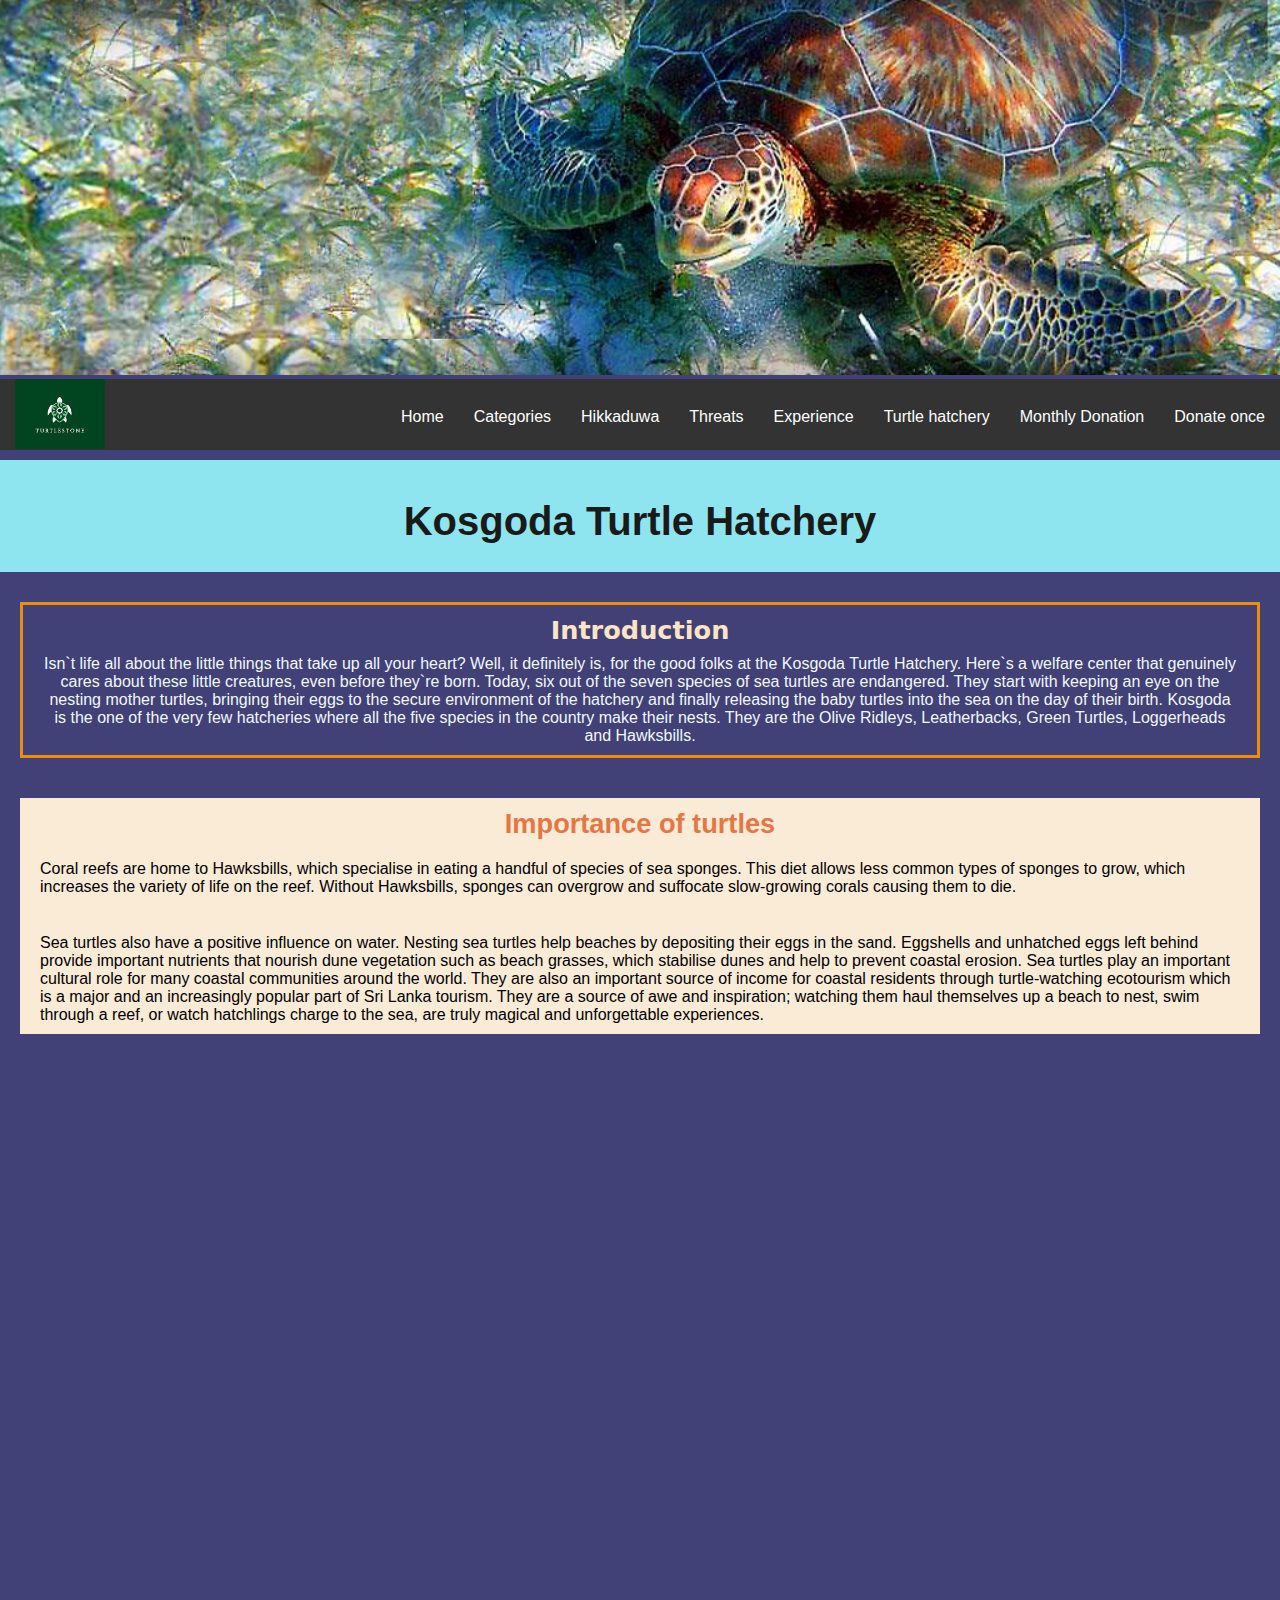
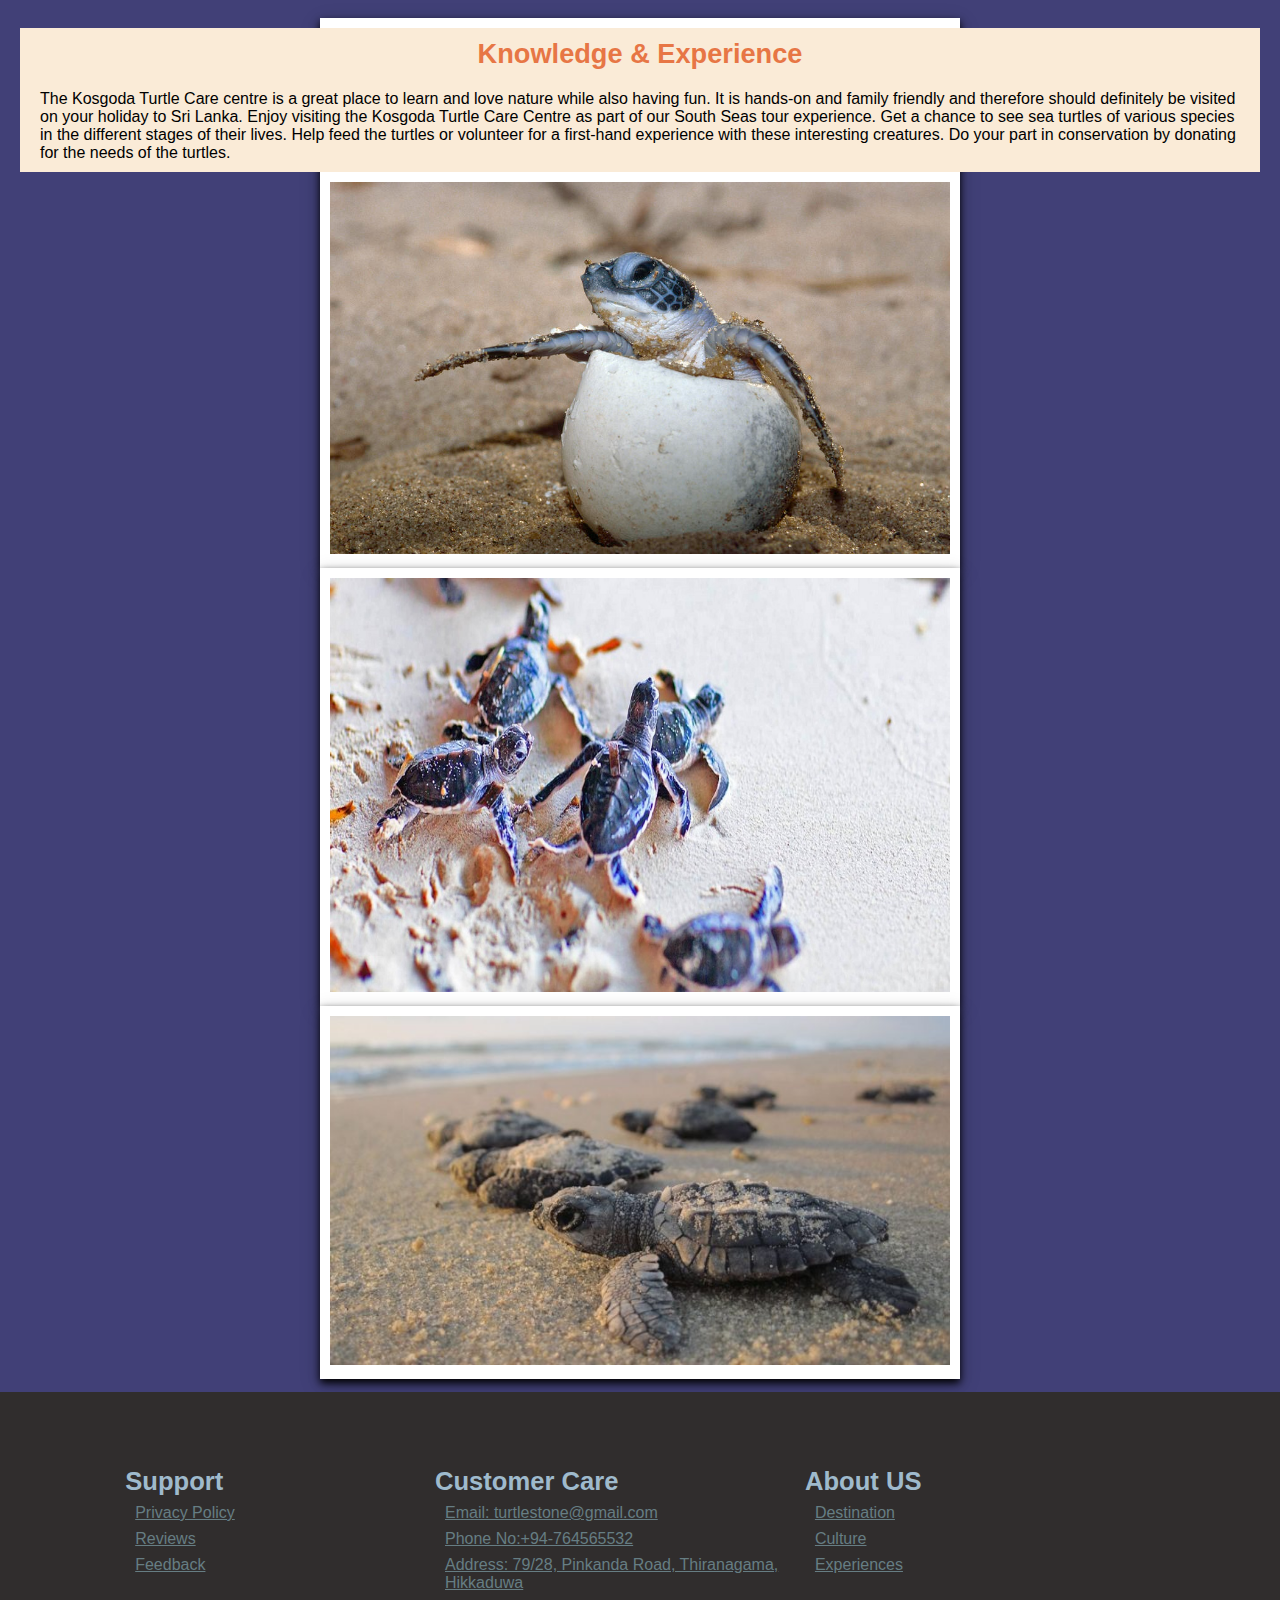
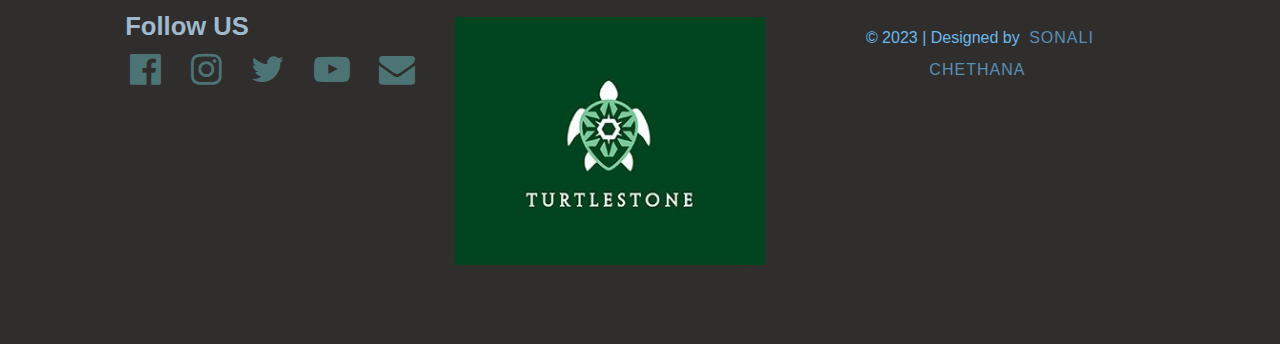
<file: turtle6.html>
<!DOCTYPE html>
<html>
    <head>
        <meta charset="utf-8">
        <meta name="viewport" content="width=device-width, initial-scale=1">
        <link rel="stylesheet" href="https://cdnjs.cloudflare.com/ajax/libs/font-awesome/4.7.0/css/font-awesome.min.css">
        <title>Kosgoda turtle hatchery</title>
        <link rel="stylesheet" href="Styles/styles3.css"> 
    </head>
    <body>
        <div class="pageStyle">
           <img src="images/banner5.jpg"/>
           <div class="logo"><a href="index.html"><img src="images/logo2.jpg"></a></div>
           <nav> 
              <ul>
                  <li><a href="index.html">Home</a></li>
                  <li><a href="turtle2.html">Categories</a></li>
                  <li><a href="turtle3.html">Hikkaduwa</a></li>
                  <li><a href="turtle4.html">Threats</a></li>
                  <li><a href="turtle5.html">Experience</a></li>
                  <li><a href="turtle6.html">Turtle hatchery</a></li>
                  <li><a href="turtle8.html">Monthly Donation</a></li>
                  <li><a href="turtle7.html">Donate once</a></li>
              </ul>
           </nav>
              
        <header>
            <h1>Kosgoda Turtle Hatchery</h1>
        </header>

        <div class="box">
        <h2>Introduction</h2>
         <p>Isn`t life all about the little things that take up all your heart? Well, it definitely is, for the good folks at the Kosgoda Turtle Hatchery. Here`s a welfare center that genuinely cares about these little creatures, even before they`re born.
            Today, six out of the seven species of sea turtles are endangered. They start with keeping an eye on the nesting mother turtles, bringing their eggs to the secure environment of the hatchery and finally releasing the baby turtles into the sea on the day of their birth.
            Kosgoda is the one of the very few hatcheries where all the five species in the country make their nests. They are the Olive Ridleys, Leatherbacks, Green Turtles, Loggerheads and Hawksbills.
        </p>
        </div>    	
        
            <div class="container">
             <h3>Importance of turtles</h3>
            <p>Coral reefs are home to Hawksbills, which specialise in eating a handful of species of sea sponges. This diet allows less common types of sponges to grow, which increases the variety of life on the reef. 
            Without Hawksbills, sponges can overgrow and suffocate slow-growing corals causing them to die.</p>
        <br>
        <p>          
            Sea turtles also have a positive influence on water. Nesting sea turtles help beaches by depositing their eggs in the sand. Eggshells and unhatched eggs left behind provide important nutrients that nourish dune vegetation such as beach grasses, which stabilise dunes and help to prevent coastal erosion.
            Sea turtles play an important cultural role for many coastal communities around the world. They are also an important source of income for coastal residents through turtle-watching ecotourism which is a major and an increasingly popular part of Sri Lanka tourism.
            They are a source of awe and inspiration; watching them haul themselves up a beach to nest, swim through a reef, or watch hatchlings charge to the sea, are truly magical and unforgettable experiences.
        </p>
        </div>

        <iframe src="https://www.google.com/maps/embed?pb=!1m18!1m12!1m3!1d31723.723115734574!2d79.99185751083984!3d6.333705100000006!2m3!1f0!2f0!3f0!3m2!1i1024!2i768!4f13.1!3m3!1m2!1s0x3ae22a3e36672b55%3A0x93682717f077bba0!2sVictor%20Hasselblad%20Sea%20Turtle%20Research%20And%20Conservation%20Centre!5e0!3m2!1sen!2slk!4v1685344644252!5m2!1sen!2slk" width="70%" height="450" style="border:0;" allowfullscreen="" loading="lazy" referrerpolicy="no-referrer-when-downgrade"></iframe>
    
        <div class="container">
        <h3>Knowledge & Experience</h3>
        <p>The Kosgoda Turtle Care centre is a great place to learn and love nature while also having fun. It is hands-on and family friendly and therefore should definitely be visited on your holiday to Sri Lanka.
            Enjoy visiting the Kosgoda Turtle Care Centre as part of our South Seas tour experience. Get a chance to see sea turtles of various species in the different stages of their lives. 
            Help feed the turtles or volunteer for a first-hand experience with these interesting creatures. Do your part in conservation by donating for the needs of the turtles.
        </p>
        </div>
       
        <div class="polaroid">
        <img src="images/kosgoda.jpg" height="200px" alt="" width="400px"/>
    </div>
    <div class="polaroid">
        <img src="images/kosgoda1.jpg"  alt=""  width="400px"/>
    </div>
    <div class="polaroid">
        <img src="images/kosgoda3.jpg"  alt="Releasing baby turtles" width="400px"/>
    </div>
        <br>
        
        <div class="footer">
            <div class="social">
                <h3>Support</h3>
                 <a href="#">Privacy Policy</a>
                 <a href="#">Reviews</a>
                 <a href="#">Feedback</a>
             </div>
             <div class="social">
                 <h3>Customer Care</h3>
                 <a href="#">Email: turtlestone@gmail.com</a>
                 <a href="#">Phone No:+94-764565532</a>
                 <a href="#">Address: 79/28, Pinkanda Road,
            Thiranagama,
            Hikkaduwa</a>
             </div>
             <div class="social">
                 <h3>About US</h3>
                 <a href="#">Destination</a>
                 <a href="#">Culture</a>
                 <a href="#">Experiences</a>
             </div>    
             <div class="social">
                 <h3>Follow US</h3>
             <div class="social-icon">
                 <i class="fa fa-facebook-official" style="font-size:36px"></i>
                 <i class="fa fa-instagram" style="font-size:36px"></i>
                 <i class="fa fa-twitter" style="font-size:36px"></i>
                 <i class="fa fa-youtube-play" style="font-size:36px"></i>
                 <i class="fa fa-envelope" style="font-size:36px"></i>
             </div>   
             </div> 
             <div class="copywrite-logo">
                <img src="images/logo2.jpg" alt="logo" width="150px" height="120px">
                </div>
             <div class="copywrite">    
             <p>&copy; 2023 | Designed by <span class="designer">Sonali Chethana</span></p>
             </div>
         </div>  
        </div>
       
    </body>
</html>
</file>
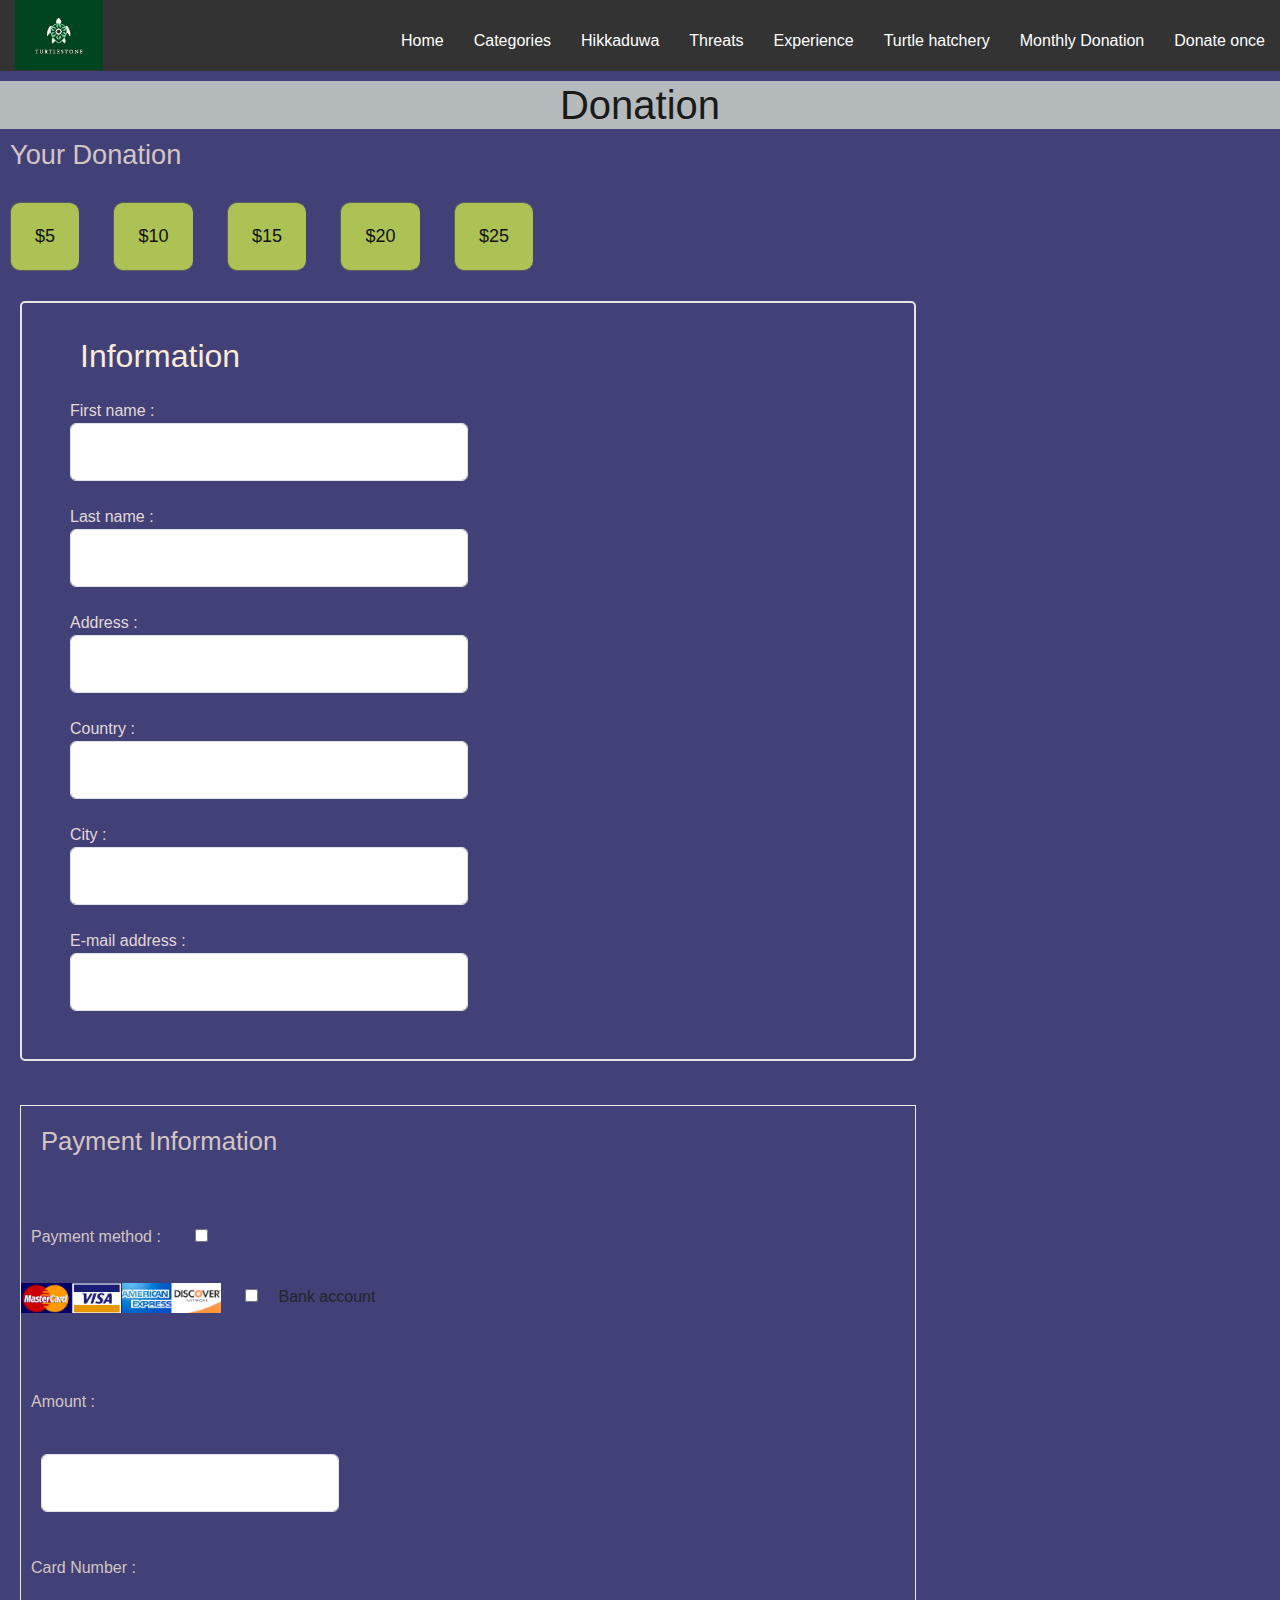
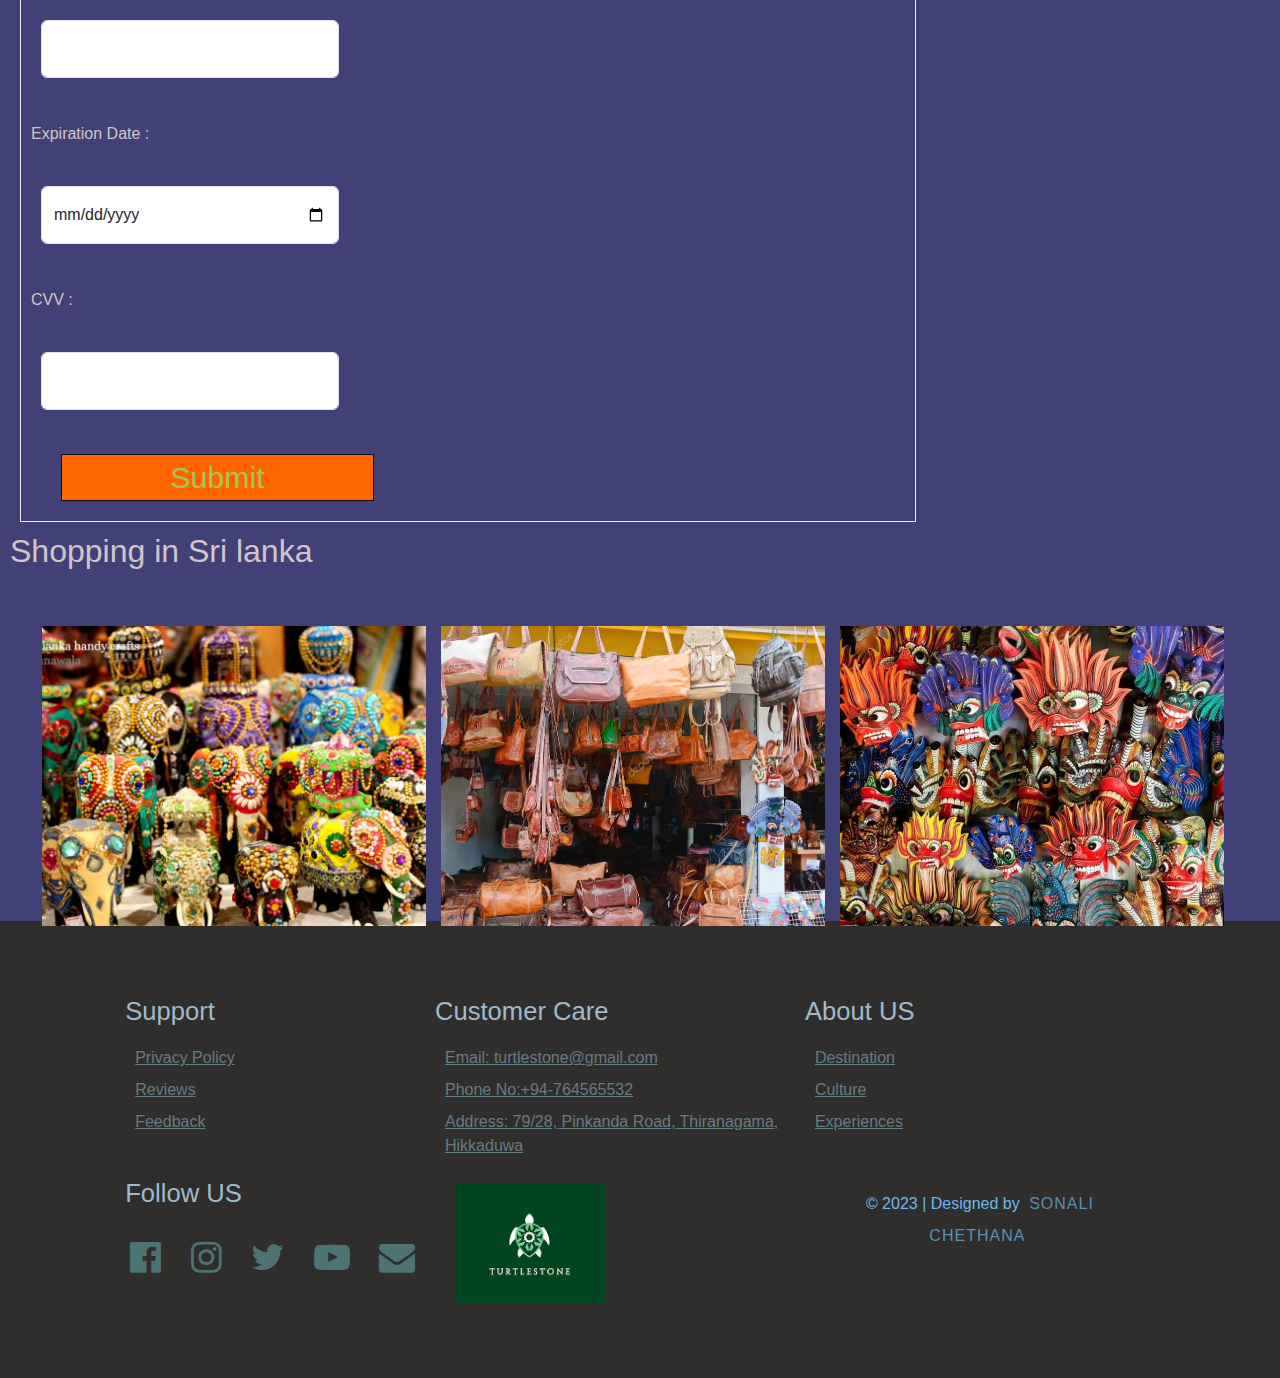
<file: turtle7.html>
<!DOCTYPE html>
<html>
    <head>
        <meta charset="utf-8">
        <meta charset="utf-8">
        <meta name="viewport" content="width=device-width, initial-scale=1">
        <link rel="stylesheet" href="https://cdnjs.cloudflare.com/ajax/libs/font-awesome/4.7.0/css/font-awesome.min.css">
        <link href="https://cdn.jsdelivr.net/npm/bootstrap@5.2.3/dist/css/bootstrap.min.css" rel="stylesheet">
        <script src="https://cdn.jsdelivr.net/npm/bootstrap@5.2.3/dist/js/bootstrap.bundle.min.js"></script>
        <meta name="description"  content="DOM elements">
        <title>Donation</title>
        <link rel="stylesheet" href="Styles/styles2.css"> 
    </head>
    <body>
        <div class="pageStyle">

            <div class="logo"><a href="index.html"><img src="images/logo2.jpg"></a></div>
           <nav> 
              <ul>
                  <li><a href="index.html">Home</a></li>
                  <li><a href="turtle2.html">Categories</a></li>
                  <li><a href="turtle3.html">Hikkaduwa</a></li>
                  <li><a href="turtle4.html">Threats</a></li>
                  <li><a href="turtle5.html">Experience</a></li>
                  <li><a href="turtle6.html">Turtle hatchery</a></li>
                  <li><a href="turtle8.html">Monthly Donation</a></li>
                  <li><a href="turtle7.html">Donate once</a></li>
              </ul>
           </nav>
       
          <header>
            <h1>Donation</h1>
          </header>

           <div class="button">
              <h2> Your Donation</h2>
              <div class="Button">
                  <button>$5</button>
                  <button>$10</button>
                  <button>$15</button>
                  <button>$20</button>
                  <button>$25</button>
              </div>      
                </div>

                 
          
        <div class="box-form">
            
           <div class="contact-box mx-5 py-4 ">
        <h2>Information</h2>
        <div class="col-10 col-md-6 my-4">
            <label for="fname" class="lable">First name  :</label>
            <input type="text" class="form-control py-3">
        </div>
        <div class="col-10 col-md-6 my-4">
            <label for="lname" class="lable">Last name  : </label>
            <input type="text" class="form-control py-3">
        </div>
        <div class="col-10 col-md-6 my-4">
            <label for="address" class="lable">Address  : </label>
            <input type="text" class="form-control py-3">
        </div>
        <div class="col-10 col-md-6 my-4">
            <label for="country" class="lable">Country  :</label>
            <input type="text" class="form-control py-3">
        </div>
        <div class="col-10 col-md-6 my-4">
            <label for="city" class="lable">City  : </label>
            <input type="text" class="form-control py-3">
        </div>
        <div class="col-10 col-md-6 my-4">
            <label for="Email" class="lable">E-mail address  :</label>
            <input type="text" class="form-control py-3">
        </div></div>
    </div>
        <br>
                
        <div class="contact">
        <h3> Payment Information</h3>
        <div class="col-14 col-md-5 my-5">
        <label>Payment method :</label>
        <input type="checkbox" name="subjects"> <img src="images/CreditCard.jpg"  height="30px" width="200px"/>
	    <input type="checkbox" name="subject">Bank account 
        </div> 

        <div class="col-10 col-md-4 my-4">
            <label for="price" class="lable">Amount  : </label>
            <input type="price" class="form-control py-3">
        </div>
        <div class="col-10 col-md-4 my-4">
            <label for="CreditCard" class="lable">Card Number  : </label>
            <input type="text" class="form-control py-3">
        </div>
        <div class="col-10 col-md-4 my-4">
            <label for="date" class="lable">Expiration Date  : </label>
            <input type="date" class="form-control py-3">
        </div>
        <div class="col-10 col-md-4 my-4">
            <label for="CreditCard" class="lable">CVV  : </label>
            <input type="text" class="form-control py-3">
        </div>
        <div class="submit">
        <button>Submit</button>
        </div>
    </div>
    
    <h2>Shopping in Sri lanka</h2>

<div class="imgcontainer">
    <div class="box">
      <div class="imageBox">
        <img src="images/handy craft.jpg">
      </div>
      <div class="topic">
        <div>
            <a href="https://www.srilankabusiness.com/buyers/industry-capability-profile/handicrafts.html"><h2>Handy crafts</h2></a>
         </div>
      </div>
    </div>
    <div class="box">
      <div class="imageBox">
        <img src="images/handcrafts.jpg">
      </div>
      <div class="topic">
        <div>
            <a href="https://www.srilankabusiness.com/buyers/industry-capability-profile/handicrafts.html"><h2>Handcrafts</h2></a>
      </div>
      </div>
    </div>

    <div class="box">
      <div class="imageBox">
        <img src="images/loca.jpg">
      </div>
      <div class="topic">
        <div>
          <a href="https://lk.lakpura.com/pages/raksha-masks"><h2>Traditional Mask</h2></a>
        </div>
      </div>
    </div>
</div>
        
<div class="footer">
    <div class="social">
        <h3>Support</h3>
         <a href="#">Privacy Policy</a>
         <a href="#">Reviews</a>
         <a href="#">Feedback</a>
     </div>
     <div class="social">
         <h3>Customer Care</h3>
         <a href="#">Email: turtlestone@gmail.com</a>
         <a href="#">Phone No:+94-764565532</a>
	     <a href="#">Address: 79/28, Pinkanda Road,
            Thiranagama,
            Hikkaduwa</a>
     </div>
     <div class="social">
         <h3>About US</h3>
         <a href="#">Destination</a>
         <a href="#">Culture</a>
         <a href="#">Experiences</a>
     </div>    
     <div class="social">
         <h3>Follow US</h3>
     <div class="social-icon">
         <i class="fa fa-facebook-official" style="font-size:36px"></i>
         <i class="fa fa-instagram" style="font-size:36px"></i>
         <i class="fa fa-twitter" style="font-size:36px"></i>
         <i class="fa fa-youtube-play" style="font-size:36px"></i>
         <i class="fa fa-envelope" style="font-size:36px"></i>
     </div>   
     </div> 
     <div class="copywrite-logo">
        <img src="images/logo2.jpg" alt="logo" width="150px" height="120px">
        </div>
     <div class="copywrite">    
     <p>&copy; 2023 | Designed by <span class="designer">Sonali Chethana</span></p>
     </div>
 </div>  
    
    </body>
</html>
</file>
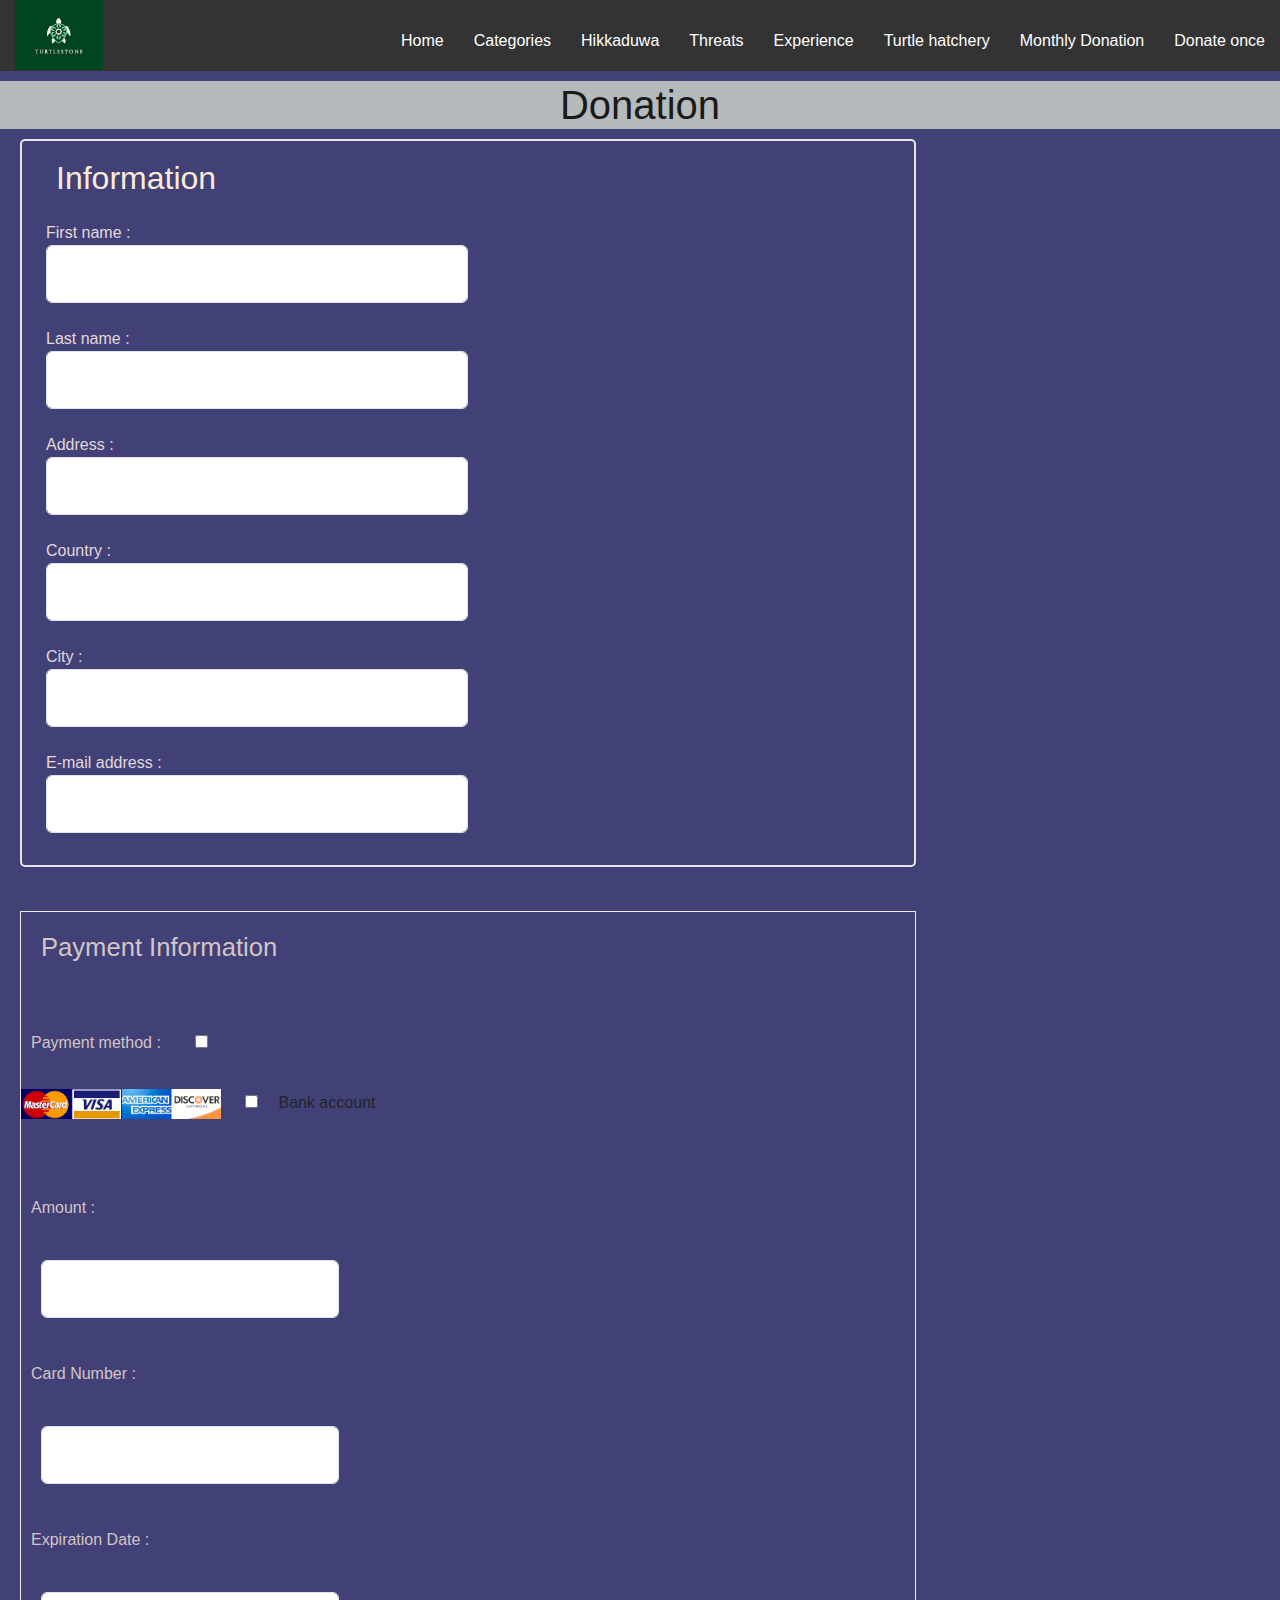
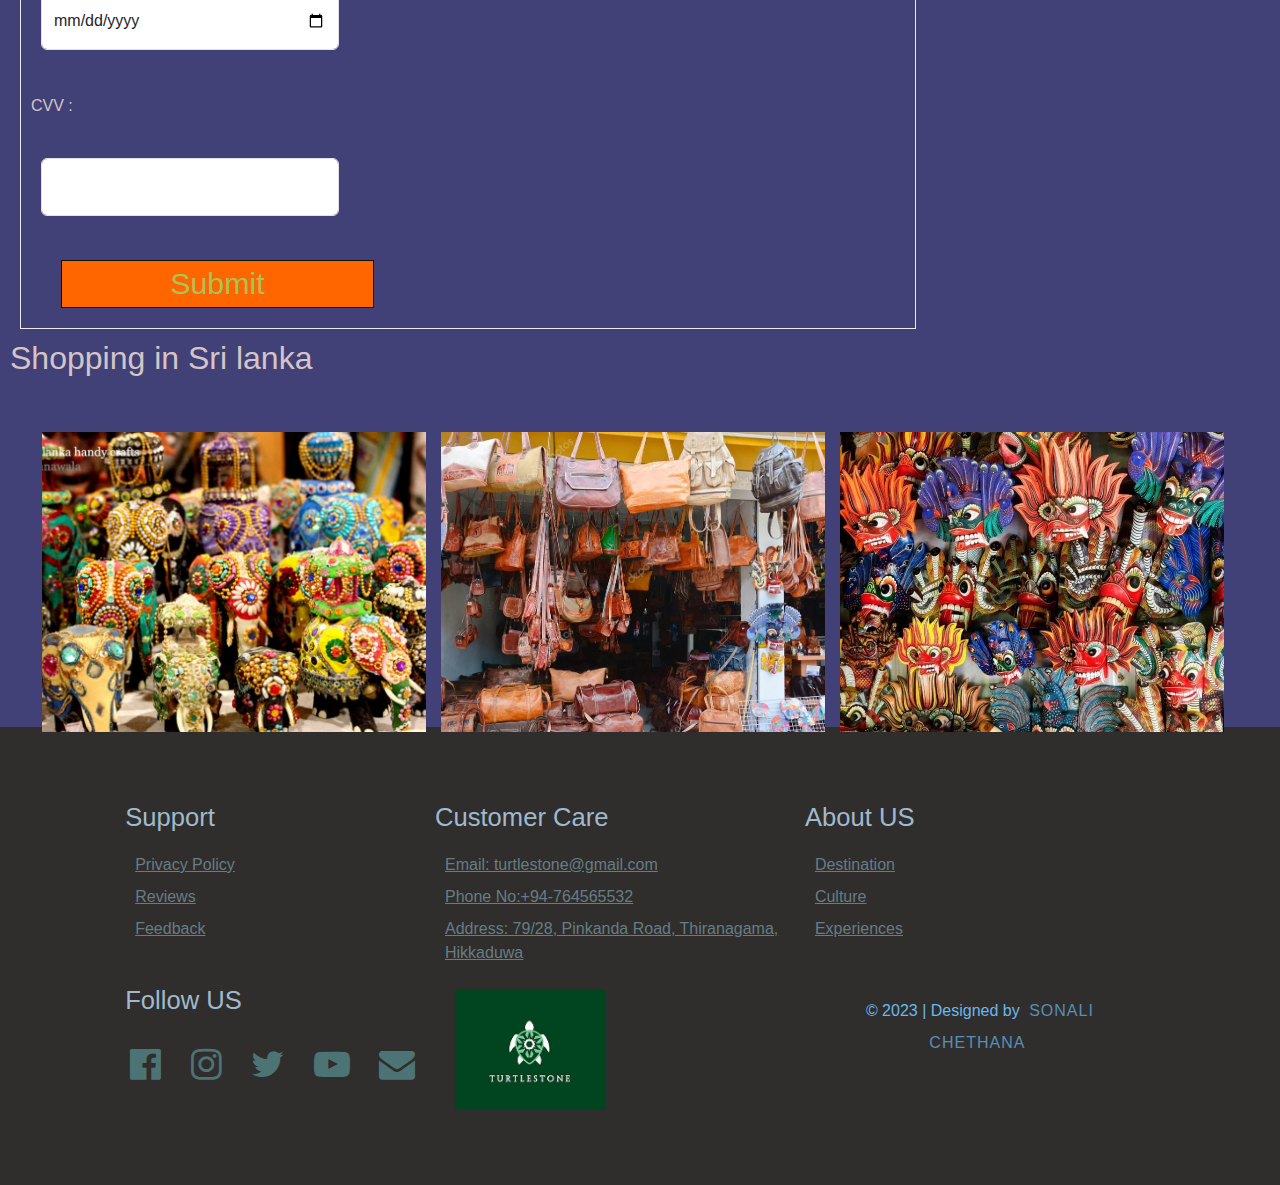
<file: turtle8.html>
<!DOCTYPE html>
<html>
    <head>
        <meta charset="utf-8">
        <meta charset="utf-8">
        <meta name="viewport" content="width=device-width, initial-scale=1">
        <link rel="stylesheet" href="https://cdnjs.cloudflare.com/ajax/libs/font-awesome/4.7.0/css/font-awesome.min.css">
        <link href="https://cdn.jsdelivr.net/npm/bootstrap@5.2.3/dist/css/bootstrap.min.css" rel="stylesheet">
        <script src="https://cdn.jsdelivr.net/npm/bootstrap@5.2.3/dist/js/bootstrap.bundle.min.js"></script>
        <meta name="description"  content="DOM elements">
        <title>Donation</title>
        <link rel="stylesheet" href="Styles/styles2.css"> 
    </head>
    <body>
      <div class="pageStyle">

        <div class="logo"><a href="index.html"><img src="images/logo2.jpg"></a></div>
       <nav> 
          <ul>
              <li><a href="index.html">Home</a></li>
              <li><a href="turtle2.html">Categories</a></li>
              <li><a href="turtle3.html">Hikkaduwa</a></li>
              <li><a href="turtle4.html">Threats</a></li>
              <li><a href="turtle5.html">Experience</a></li>
              <li><a href="turtle6.html">Turtle hatchery</a></li>
              <li><a href="turtle8.html">Monthly Donation</a></li>
              <li><a href="turtle7.html">Donate once</a></li>
          </ul>
       </nav>
          <header>
            <h1>Donation</h1>
         </header>
                        
          
        <div class="box-form">
            
           <div class="contact-box mx-4 py-2 ">
        <h2>Information</h2>
        <div class="col-10 col-md-6 my-4">
            <label for="fname" class="lable">First name  :</label>
            <input type="text" class="form-control py-3">
        </div>
        <div class="col-10 col-md-6 my-4">
            <label for="lname" class="lable">Last name  : </label>
            <input type="text" class="form-control py-3">
        </div>
        <div class="col-10 col-md-6 my-4">
            <label for="address" class="lable">Address  : </label>
            <input type="text" class="form-control py-3">
        </div>
        <div class="col-10 col-md-6 my-4">
            <label for="country" class="lable">Country  :</label>
            <input type="text" class="form-control py-3">
        </div>
        <div class="col-10 col-md-6 my-4">
            <label for="city" class="lable">City  : </label>
            <input type="text" class="form-control py-3">
        </div>
        <div class="col-10 col-md-6 my-4">
            <label for="Email" class="lable">E-mail address  :</label>
            <input type="text" class="form-control py-3">
        </div></div></div>
        <br>
                
        <div class="contact">
           
        <h3> Payment Information</h3>
        <div class="col-14 col-md-5 my-5">
        <label>Payment method :</label>
        <input type="checkbox" name="subjects"> <img src="images/CreditCard.jpg"  height="30px" width="200px"/>
	    <input type="checkbox" name="subject">Bank account 
        </div> 

        <div class="col-10 col-md-4 my-4">
            <label for="price" class="lable">Amount  : </label>
            <input type="price" class="form-control py-3">
        </div>
        <div class="col-10 col-md-4 my-4">
            <label for="CreditCard" class="lable">Card Number  : </label>
            <input type="text" class="form-control py-3">
        </div>
        <div class="col-10 col-md-4 my-4">
            <label for="date" class="lable">Expiration Date  : </label>
            <input type="date" class="form-control py-3">
        </div>
        <div class="col-10 col-md-4 my-4">
            <label for="CreditCard" class="lable">CVV  : </label>
            <input type="text" class="form-control py-3">
        </div>
        <div class="submit">
          <button>Submit</button>
          </div>

    </div>

<h2>Shopping in Sri lanka</h2>

<div class="imgcontainer">
  <div class="box">
    <div class="imageBox">
      <img src="images/handy craft.jpg">
    </div>
    <div class="topic">
      <div>
          <a href="https://www.srilankabusiness.com/buyers/industry-capability-profile/handicrafts.html"><h2>Handy crafts</h2></a>
       </div>
    </div>
  </div>
  <div class="box">
    <div class="imageBox">
      <img src="images/handcrafts.jpg">
    </div>
    <div class="topic">
      <div>
          <a href="https://www.srilankabusiness.com/buyers/industry-capability-profile/handicrafts.html"><h2>Handcrafts</h2></a>
    </div>
    </div>
  </div>

  <div class="box">
    <div class="imageBox">
      <img src="images/loca.jpg">
    </div>
    <div class="topic">
      <div>
        <a href="https://lk.lakpura.com/pages/raksha-masks"><h2>Traditional Mask</h2></a>
      </div>
    </div>
  </div>
</div>
  
<div class="footer">
  <div class="social">
      <h3>Support</h3>
       <a href="#">Privacy Policy</a>
       <a href="#">Reviews</a>
       <a href="#">Feedback</a>
   </div>
   <div class="social">
       <h3>Customer Care</h3>
       <a href="#">Email: turtlestone@gmail.com</a>
       <a href="#">Phone No:+94-764565532</a>
	   <a href="#">Address: 79/28, Pinkanda Road,
            Thiranagama,
            Hikkaduwa</a>
   </div>
   <div class="social">
       <h3>About US</h3>
       <a href="#">Destination</a>
       <a href="#">Culture</a>
       <a href="#">Experiences</a>
   </div>    
   <div class="social">
       <h3>Follow US</h3>
   <div class="social-icon">
       <i class="fa fa-facebook-official" style="font-size:36px"></i>
       <i class="fa fa-instagram" style="font-size:36px"></i>
       <i class="fa fa-twitter" style="font-size:36px"></i>
       <i class="fa fa-youtube-play" style="font-size:36px"></i>
       <i class="fa fa-envelope" style="font-size:36px"></i>
   </div>   
   </div> 
   <div class="copywrite-logo">
      <img src="images/logo2.jpg" alt="logo" width="150px" height="120px">
      </div>
   <div class="copywrite">    
   <p>&copy; 2023 | Designed by <span class="designer">Sonali Chethana</span></p>
   </div>
</div>  

    </body>
</html>
</file>
<file: Styles/styles2.css>
* {
  margin: 0;
  padding: 0;
  box-sizing: border-box;
  font-family: 'Lato', 'Arial', sans-serif;
}

#img {
    width:100%;
    background-image:  url(images/banner2.jpg),  ;
    height:400px;
    background-repeat: no-repeat, repeat;
    padding: 0;
  }
  header{
    background-color: rgb(181, 187, 189);
    margin-top: 10px;
    margin-bottom: 10px;
    height: auto;
    text-decoration: none;
    color: #1a1a19;
    line-height: 70px;
  }
  header h1{
    font-size: 2.5em;
    margin-top: 10px;
    font-family: Verdana, Geneva, Tahoma, sans-serif;
    color: #1a1a19;
    text-align: center;
  }
  h2{
    color: #d4c5c5;
    margin: 10px;
  }
/*Navigation Bar*/

body {
  font-family: Arial, Helvetica, sans-serif;
}
nav{
  max-width: 100%;
  background: #333;
  overflow: auto;
  height: 71px;
}
nav ul{
  list-style: none;
  margin: 0 0 0 150px;
  padding: 0;
  float: right;
}
nav li{
  float: left;
  margin-top: 9px;
}
.logo img{
  position: absolute;
  max-width: 90px;
  margin: 0 15px;
  height: 70px;
}
nav a{
  max-width: 100%;
  display: block;
  padding: 20px 15px;
  font-family: 'Trebuchet MS', 'Lucida Sans Unicode', 'Lucida Grande', 'Lucida Sans', Arial, sans-serif;
  text-decoration: none;
  color: #fff;
  text-align: center;
}
nav a:hover{
  background: #7ebbe1;
  height: auto;
  transition: 0.5s;
  text-decoration: Uppercase;
}
.pageStyle{
  background-color: #414077;
  margin-bottom: 10px;
}
/*index html*/
/* body text*/
.box-container{
  display: flex;
  justify-content: center;
  flex-wrap: wrap;
  margin-top: 100px;
  margin-left: 100px;
  margin-right: 100px;
  border: #e8dcdc solid 1px;
  max-width: 100%;
  height: auto;
  box-shadow: #333 0px 0px 10px;
}
.content{
  display: grid;
  grid-template-columns: repeat(auto-fit, minmax(250px, auto));
  grid-gap: 20px;
  padding: 20px;
  margin: 20px;
  border: #000 solid 1px;
  max-width: 100%;
  height: auto;
  background-color: #ee9750;
}
.content p{
  font-family: system-ui, -apple-system, BlinkMacSystemFont, 'Segoe UI', Roboto, Oxygen, Ubuntu, Cantarell, 'Open Sans', 'Helvetica Neue', sans-serif;
  margin: 10px 15px;
}
.content ul{
  padding: 0;
  margin: 0;
}
.content ul li{
  margin: 0;
  padding: 0;
}
.content img{
  max-width: 100%;
  height: 300px;
  border-radius: 10px;
  margin: 10px;
}
.content h3{
  color: rgba(7, 7, 7, 0.932);
  font-size: 1.6em;
}
.box-intro{
  text-align: center;
  margin: 40px 0 0 0;
  font-size: 1.2em;
  font-family: Arial, Helvetica, sans-serif;
  color: #e2d9d9;
}
.box-intro h2{
  font-size: 1.9em;
  font-family: Arial, Helvetica, sans-serif;
  color: #edecec;
}
/*end body text*/


/*tutle 7*/
/*Button-Donation*/
.button h2{
  margin: 10px;
  color: #d4c5c5;
  font-family: 'Segoe UI', Tahoma, Geneva, Verdana, sans-serif;
  font-size: 1.7em;
}
.Button button {
  background-color: #acc255; 
  border: 1px solid rgb(89, 94, 97); 
  color: rgb(17, 17, 18); 
  font-size: large;
  margin: 20px;
  padding: 20px 24px; 
  cursor: pointer; 
  float: center; 
  margin-left: 10px;
}

/* Clear floats (clearfix hack) */
.Button:after {
  content: "";
  clear: both;
}
.Button button {
  border-right: none; /* Prevent double borders */
  border-radius: 10px;
}
/* Add a background color on hover */
.Button button:hover {
  background-color: #ee9750;
}

.box-form{
  margin: 10px 20px;
  border-radius: 5px;
  border: #e5e5e5 solid 2px;
  width: 70%;
}
.box-form label{
  color: #e2d9d9;
  font-size: medium;
  font-family: Arial, Helvetica, sans-serif;
}
.box-form h2{
  color: antiquewhite;
}
.contact{
  margin: 10px 20px;
  box-sizing: border-box;
  border: #edecec solid 1px;
  box-shadow: #e8dcdc;
  width: 70%;
}
.contact label{
  margin: 20px 10px;
  color: #d4c5c5;
  font-size: medium;
  font-family: Arial, Helvetica, sans-serif;
}
.contact input{
  margin: 20px;
}
.submit button{
  font-size: 1.8em;
  background-color: #acc255;
  color: #000;
  margin: 20px;
  width: 35%;
}

.container{
  color: #0f1010;
  background-color: white;
  padding: 15px;
  text-align: center;
  
}
.text {
    font-family: 'Segoe UI', Tahoma, Geneva, Verdana, sans-serif;
    font-size: large;
    font-style: italic;
    background-color:#5e5b5b;
    height: auto;
    max-width: 100%;
    margin: 20px 30px;
    }
.text p{
   font-size: medium;
   font-family: 'Segoe UI', Tahoma, Geneva, Verdana, sans-serif;
   margin: 10px 20px;
   color: rgb(204, 228, 230);
}
.text h2{
  font-size: 1.7em;
  font-family: Arial, Helvetica, sans-serif;
  color: #edecec;
  margin: 10px 20px;; 
  text-align: center;
}
.container {
    text-align: left;
    padding: 0;
    position: relative;
    color: rgb(68, 72, 72);
    
}
  
  
/*turtle2*/
.box-container {
    text-align: center;
    padding: 0;
    position: relative;
    color: rgb(12, 12, 12);
    margin-bottom: 50px;
}
.paragraph {
    text-align: center;
    background-color: #78c9fb;
    margin-top: 30px;
    margin-bottom: 30px;
    margin-left: 50px;
    margin-right: 50px;
}
.paragraph p{
  margin: 5px 20px 10px;
  font-size: 1.0em;
	font-family: Verdana, Geneva, Tahoma, sans-serif;
}
.paragraph img{
  border-radius: 4px;
  margin-bottom: 20px;
  max-width: 100%;
  border: #0f1010 solid 2px;
}
.paragraph h2{
   font-family:  Calibri, 'Trebuchet MS', sans-serif;
   color: #080808;
   margin-bottom: 40px;
   font-size: 1.9em;

}

/* Animation*/
div.animation {
  width: 700px;
  height: 500px;
  background-image: url(images/kosgoda.jpg);
  animation-name: turtle;
  animation-duration: 35s;
  margin-left: 130px;
}

@keyframes turtle {
  0%   {background-image: url(images/kosgoda2.jpg);}
  50% {background-image:url(images/animation.jpeg);}
  30% {background-image: url(images/bentota2.jpg);}
  70% {background-image: url(images/animation5.jpg);}
} 

    /*body text*/  
  .menu {
    float: left;
    width: 20%;
    text-align: center;
}

 .menu a {
    background-color: #e5e5e5;
    padding: 8px;
    margin-top: 7px;
    display: block;
    width: 100%;
    color: black;
  }
 /*turtle 3*/ 
.details {
    height: auto;
    max-width: 100%;
    margin: 10px 15px;
    padding: 10px 20px;
    font-family: Arial, Helvetica, sans-serif;
}
.details p{
    
    font-size: 1.0em;
    font-family: Verdana, Geneva, Tahoma, sans-serif;
    color: #e6e31e;
}
.details ul{
    
    font-family: 'Segoe UI', Tahoma, Geneva, Verdana, sans-serif;
    text-align: left;
}
.details li{
    margin: 10px 20px;
    font-size: 1.0em;
    font-family: Verdana, Geneva, Tahoma, sans-serif;
    color: #e6e31e;
}
.pgmain{
  font-family: Arial, Helvetica, sans-serif;
}
.iframe{
  margin: 20px 30px;
  max-width: 100%;
  height: auto;
}
 .submit button{
  margin: 20px 40px;
  color: #acc255;
  background-color: rgb(255, 102, 0);
  font-family: 'Lucida Sans', 'Lucida Sans Regular', 'Lucida Grande', 'Lucida Sans Unicode', Geneva, Verdana, sans-serif;
  font-size: 1.9em;
  border: #100f0f solid 1px;
 }

/*animation image turtle3*/
* {
  margin: 0;
  padding: 0;
}

.imgcontainer {
  position: relative;
  max-width: 100%;
  display: flex;
  justify-content: center;
  flex-wrap: wrap;
  transform-style: preserve-3d;
  perspective: 500px;
  margin: auto;
}
.imgcontainer .box {
  position: relative;
  width: 30%;
  height: 300px;
  background: #d4c5c5;
  transition: 0.5s;
  transform-style: preserve-3d;
  overflow: hidden;
  margin-right: 15px;
  margin-top: 45px;
}
.imgcontainer:hover .box {
  transform: rotateY(25deg);
}
.imgcontainer .box:hover ~ .box {
  transform: rotateY(-25deg);
}
.imgcontainer .box:hover {
  transform: rotateY(0deg) scale(1.25);
  z-index: 1;
  box-shadow: 0 25px 40px rgba(37, 46, 178, 0.5);
}
.imgcontainer .box .imageBox {
  position: absolute;
  top: 0;
  left: 0;
  width: 100%;
  height: 100%;
}
.imgcontainer .box .imageBox:before {
  content: '';
  position: absolute;
  top: 0;
  left: 0;
  width: 100%;
  height: 100%;
  background: linear-gradient(180deg,rgb(148, 229, 232),#000);
  z-index: 1;
  opacity: 0;
  transition: 0.5s;
  mix-blend-mode: multiply;
}
.imgcontainer .box:hover .imageBox:before {
  opacity: 1;
}
.imgcontainer .box .imageBox img {
  position: absolute;
  top: 0;
  left: 0;
  width: 100%;
  height: 100%;
  object-fit: cover;
}
.imgcontainer .box .topic {
  position: absolute;
  top: 0;
  left: 0;
  width: 100%;
  height: 100%;
  z-index: 1;
  display: flex;
  padding: 20px;
  align-items: flex-end;
  box-sizing: border-box;
}
.imgcontainer .box .topic h2 {
  color: #fff;
  transition: 0.5s;
  text-align: right;
  text-transform: uppercase;
  margin: 20px;
  font-size: 1.5em;
  transform: translateY(200px);
  transition-delay: 0.3s;
}
.imgcontainer .box:hover .topic h2 {
  transform: translateY(0px);
}
.imgcontainer .box .topic p {
  color: #1b409e;
  transition: 0.5s;
  font-size: 14px;
  transform: translateY(200px);
  transition-delay: 0.4s;
}
.imgcontainer .box:hover .topic p {
  transform: translateY(0px);
}


/* pictute animation turtle4*/

.wrapper {
  position: relative;
  height: 300px;
  max-width: 100%;
  margin: 50px 20px;
  display: flex;
  flex-direction: column;
  transition: all 50ms ease-in-out;
}

.image-wrapper {
  height: 300px;
  max-width: 100%;
  overflow: hidden;
  border-radius: 5px;
  cursor: pointer;
  transition: all 50ms ease-in-out;
}
.book-design-image {
  object-position: center;
}

.header-wrapper {
  display: flex;
  flex-direction: column;
  position: absolute;
  height: 300px;
  max-width: 100%;
  left: 380px;
  transition: all 50ms ease-in-out;
  overflow: hidden;
}
img {
   object-fit: cover;
  object-position: top;
  transition: all 50ms ease-in-out;
}
h5 {
  bottom: 0;
  color: #100f0f;
  font-size: x-large;
  text-transform: uppercase;
  font-family: 'Trebuchet MS', 'Lucida Sans Unicode', 'Lucida Grande', 'Lucida Sans', Arial, sans-serif;
  transition: all 50ms ease-in-out;
}

.wrapper:hover img {
  transform: scale(2);
}

.wrapper:hover h1 {
  bottom: 300px;
  transform: scale(.4);
}

.wrapper:hover .image-wrapper {
  max-width: 100%;
}
/* animation end*/

.introText{
  margin: 10px 20px;
  color: #eaea4fa2;
  font-family: 'Segoe UI', Roboto, Oxygen, Ubuntu, Cantarell, 'Open Sans', 'Helvetica Neue', sans-serif;
  font-size: large;
}
.box-row{
  margin: 20px 100px;
  color: #d4c5c5;
  border-radius: 6px;
  border: #e6e31e solid 6px;
  width: 75%;
  height: auto;
}
.box-row img{
  width: 65%;
  height: 300px;
  margin: 10px 30px;
  border-radius: 5px;
  border: #100f0f solid 1px;
}
.box-row p{
  margin: 10px 20px;
  font-size: 1.0em;
  font-family: Verdana, Geneva, Tahoma, sans-serif;
  text-align: center;
}
.box-row h2{
  margin-top: 50px;
  text-align: center;
  color: #080808;
  font-family: system-ui, -apple-system, BlinkMacSystemFont, 'Segoe UI', Roboto, Oxygen, Ubuntu, Cantarell, 'Open Sans', 'Helvetica Neue', sans-serif;
}
.container-text{
  display: flex;
  margin-bottom: 20px;
  margin-left: 450px;
  width: 90%; 
  height: auto;
}
h3{
  color: #d4c5c5;
  font-size: 1.6em;
  margin: 20px;
  font-family: 'Lucida Sans Regular', 'Lucida Grande', 'Lucida Sans Unicode', Geneva, Verdana, sans-serif;
}


/*table*/
.table-info{
  padding: 0;
  margin: 0 60px;
  margin-top: 150px;
  background-color: #8ee4bdaa;
  max-width: 100%;
} 
.table-info, td {
	font-family: Verdana, Geneva, Tahoma, sans-serif;
	border: 1px solid rgb(19, 19, 19);
  font-size: 0.9em;
  max-width: 100%;
}
.table-info,  th{
	text-align: center;
  font-size: 1.2em;
  font-family: Cambria, Cochin, Georgia, Times, 'Times New Roman', serif;  
  max-width: 100%;
}
.table-info img{
 margin-left: 10px;
 margin-top: 10px;
  display: flex;
}


/*footer*/
 .footer{
  margin-bottom: -175px;
  clear: both;
  margin-top: -5px;
  padding: 55px 9% 50px;
  background-color: rgb(48, 45, 45);
  display: grid;
  grid-template-columns: repeat(auto-fit, minmax(300px, auto));
  }
  #social{
  overflow: hidden;
  float: left;
  display: inline;
  width: auto;
  margin: 0 15px 15px 0;
  line-height: 1.6em;
  font-family: 'Segoe UI', Tahoma, Geneva, Verdana, sans-serif;
  } 
  .social h3{
  font-family: 'Trebuchet MS', 'Lucida Sans Unicode', 'Lucida Grande', 'Lucida Sans', Arial, sans-serif;
  color: rgb(159, 186, 204);
  margin-left: 10px;
  margin-top: 20px;
  font-size: 1.6em;
  }
  .social a{
  display: block;
  color: rgb(102, 125, 131);  
  margin-left: 20px; 
  margin-top: 8px;
  }
  .social-icon i{
  margin-right: 10px;
  font-size: 2em;
  margin-left: 15px;
  margin-top: 10px;
  color: #4d7474;
  }
  .copywrite-logo{
    margin: 25px 30px;
    
  }
  .copywrite{
  text-align: center;
  color: aliceblue;
  line-height: 2em;
  padding: 30px;
  }
  .copywrite p{
    color: #69b9eb;
  }
  .designer{
    opacity: 0.7;
    letter-spacing: 1px;
    font-weight: 300;
    margin: 0px 5px;
    text-transform: uppercase;
  }
  @media (max-width: 600px) {
    .footer .social{
      grid-template-columns: repeat(auto-fit, minmax(250px, auto));
    }
    .footer .copywrite{
      text-align: center;      
      font-size: 1.2em;
    }
  }
  /*footer end*/
</file>
<file: Styles/styles3.css>
* {
  margin: 0;
  padding: 0;
  box-sizing: border-box;
  font-family: 'Lato', 'Arial', sans-serif;
}

img {
  width:100%;
  height: auto;
  background-image:  url(images/banner2.jpg),  ;
  background-repeat: no-repeat, repeat;
  padding: 0;
}
header{
  background-color: rgb(181, 187, 189);
  margin-top: 10px;
  margin-bottom: 10px;
  height: auto;
  text-decoration: none;
  color: #1a1a19;
  line-height: 70px;
}
header h1{
  font-size: 2.5em;
  margin-top: 10px;
  font-family: Verdana, Geneva, Tahoma, sans-serif;
  color: #1a1a19;
  text-align: center;
}
/*Navigation Bar*/

body {
  font-family: Arial, Helvetica, sans-serif;
}
nav{
  max-width: 100%;
  background: #333;
  overflow: auto;
  height: 71px;
}
nav ul{
  list-style: none;
  margin: 0 0 0 150px;
  padding: 0;
  float: right;
}
li{
  float: left;
  margin-top: 9px;
}
.logo img{
  position: absolute;
  max-width: 90px;
  margin: 0 15px;
  height: 70px;
}
nav a{
  max-width: 100%;
  display: block;
  padding: 20px 15px;
  font-family: 'Trebuchet MS', 'Lucida Sans Unicode', 'Lucida Grande', 'Lucida Sans', Arial, sans-serif;
  text-decoration: none;
  color: #fff;
  text-align: center;
}
nav a:hover{
  background: #eb8e0c;
  transition: 0.5s;
  height: auto;
  text-decoration: Uppercase;
}
.pageStyle{
  background-color: #414077;
  margin-bottom: 10px;
}
/*navbar end*/

header{
  background: #8fe5ef;
  padding: 1em;
  font-family: 'Segoe UI', Tahoma, Geneva, Verdana, sans-serif;
} 
.box{
  margin: 30px 20px;
  border: #eb8e0c solid 3px;
  box-shadow: #eb8e0c;
  text-align: center;
}
.box h2{
  font-family: system-ui, -apple-system, BlinkMacSystemFont, 'Segoe UI', Roboto, Oxygen, Ubuntu, Cantarell, 'Open Sans', 'Helvetica Neue', sans-serif;
  font-size: 1.6em;
  color: bisque;
  text-align: center;
  margin: 10px 20px;
}
.box p{
  margin: 10px 20px;
  font-family: 'Segoe UI', Tahoma, Geneva, Verdana, sans-serif;
  color: aliceblue;
}

/*turtle 5*/
.box-container{
  margin: 20px;
  background-color: #83f0eac4;
  border-radius: 6px;
  border: #333 solid 1px;
  box-shadow: #181817;
}
.box-container p{
  margin: 40px;
  font-family: 'Lucida Sans', 'Lucida Sans Regular', 'Lucida Grande', 'Lucida Sans Unicode', Geneva, Verdana, sans-serif;
  font-size: 1.1em;
  max-width: 100%;
}
.box-container h2{
  margin-left: 20px;
}



/*turtle 6*/
.container{
   max-width: 100%;
   margin: 10px 20px;
   background-color: antiquewhite;
   float: left;
}
.container h3{
  text-align: center;
  margin-top: 10px;
  margin-bottom: 20px;
  font-size: 1.7em;
  color: rgb(231, 118, 69);
  font-family: 'Segoe UI', Tahoma, Geneva, Verdana, sans-serif;
}
.container p{
  margin: 10px 20px;
  font-family: 'Lucida Sans', 'Lucida Sans Regular', 'Lucida Grande', 'Lucida Sans Unicode', Geneva, Verdana, sans-serif;
}
iframe{
  margin: 60px;
  max-width: 100%;
}
.polaroid{
  background-color: white;
  margin:auto ;
  box-shadow: 0 4px 8px 0 rgb(0, 0, 0.1), 0 6px 20px 0 rgb(0, 0, 0, 0.20);
  padding: 10px;
  width: 50%;
 height: fit-content;
}
/*turtle 6 end*/
  
/*footer*/
.footer{
  margin-bottom: -175px;
  clear: both;
  margin-top: -5px;
  padding: 55px 9% 50px;
  background-color: rgb(48, 45, 45);
  display: grid;
  grid-template-columns: repeat(auto-fit, minmax(300px, auto));
  }
  #social{
  overflow: hidden;
  float: left;
  display: inline;
  width: auto;
  margin: 0 15px 15px 0;
  line-height: 1.6em;
  font-family: 'Segoe UI', Tahoma, Geneva, Verdana, sans-serif;
  } 
  .social h3{
  font-family: 'Trebuchet MS', 'Lucida Sans Unicode', 'Lucida Grande', 'Lucida Sans', Arial, sans-serif;
  color: rgb(159, 186, 204);
  margin-left: 10px;
  margin-top: 20px;
  font-size: 1.6em;
  }
  .social a{
  display: block;
  color: rgb(102, 125, 131);  
  margin-left: 20px; 
  margin-top: 8px;
  }
  .social-icon i{
  margin-right: 10px;
  font-size: 2em;
  margin-left: 15px;
  margin-top: 10px;
  color: #4d7474;
  }
  .copywrite-logo{
    margin: 25px 30px;
  }
  .copywrite{
  text-align: center;
  color: aliceblue;
  line-height: 2em;
  padding: 30px;
  }
  .copywrite p{
    color: #69b9eb;
  }
  .designer{
    opacity: 0.7;
    letter-spacing: 1px;
    font-weight: 300;
    margin: 0px 5px;
    text-transform: uppercase;
  }
  @media (max-width: 600px) {
    .footer .social{
      grid-template-columns: repeat(auto-fit, minmax(250px, auto));
    }
    .footer .copywrite{
      text-align: center;      
      font-size: 1.2em;
    }
  }
  /*footer end*/
</file>
